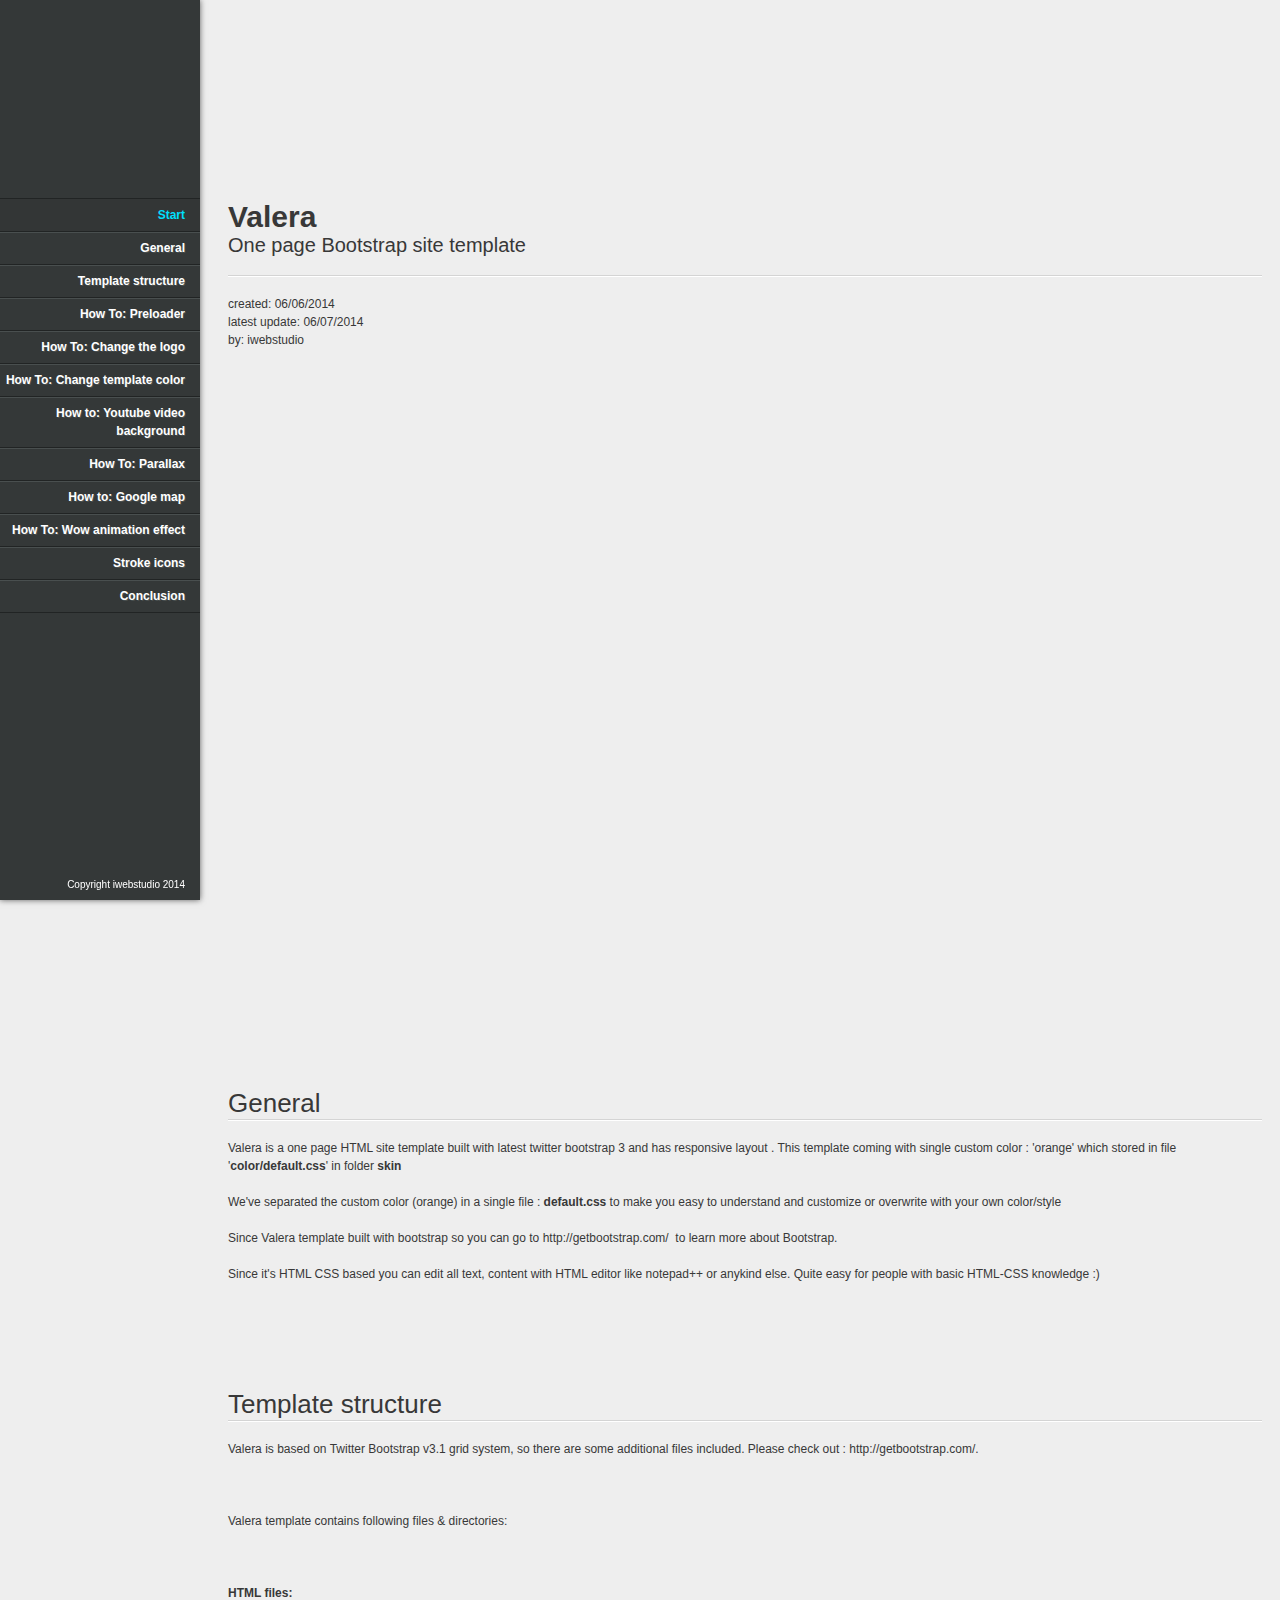
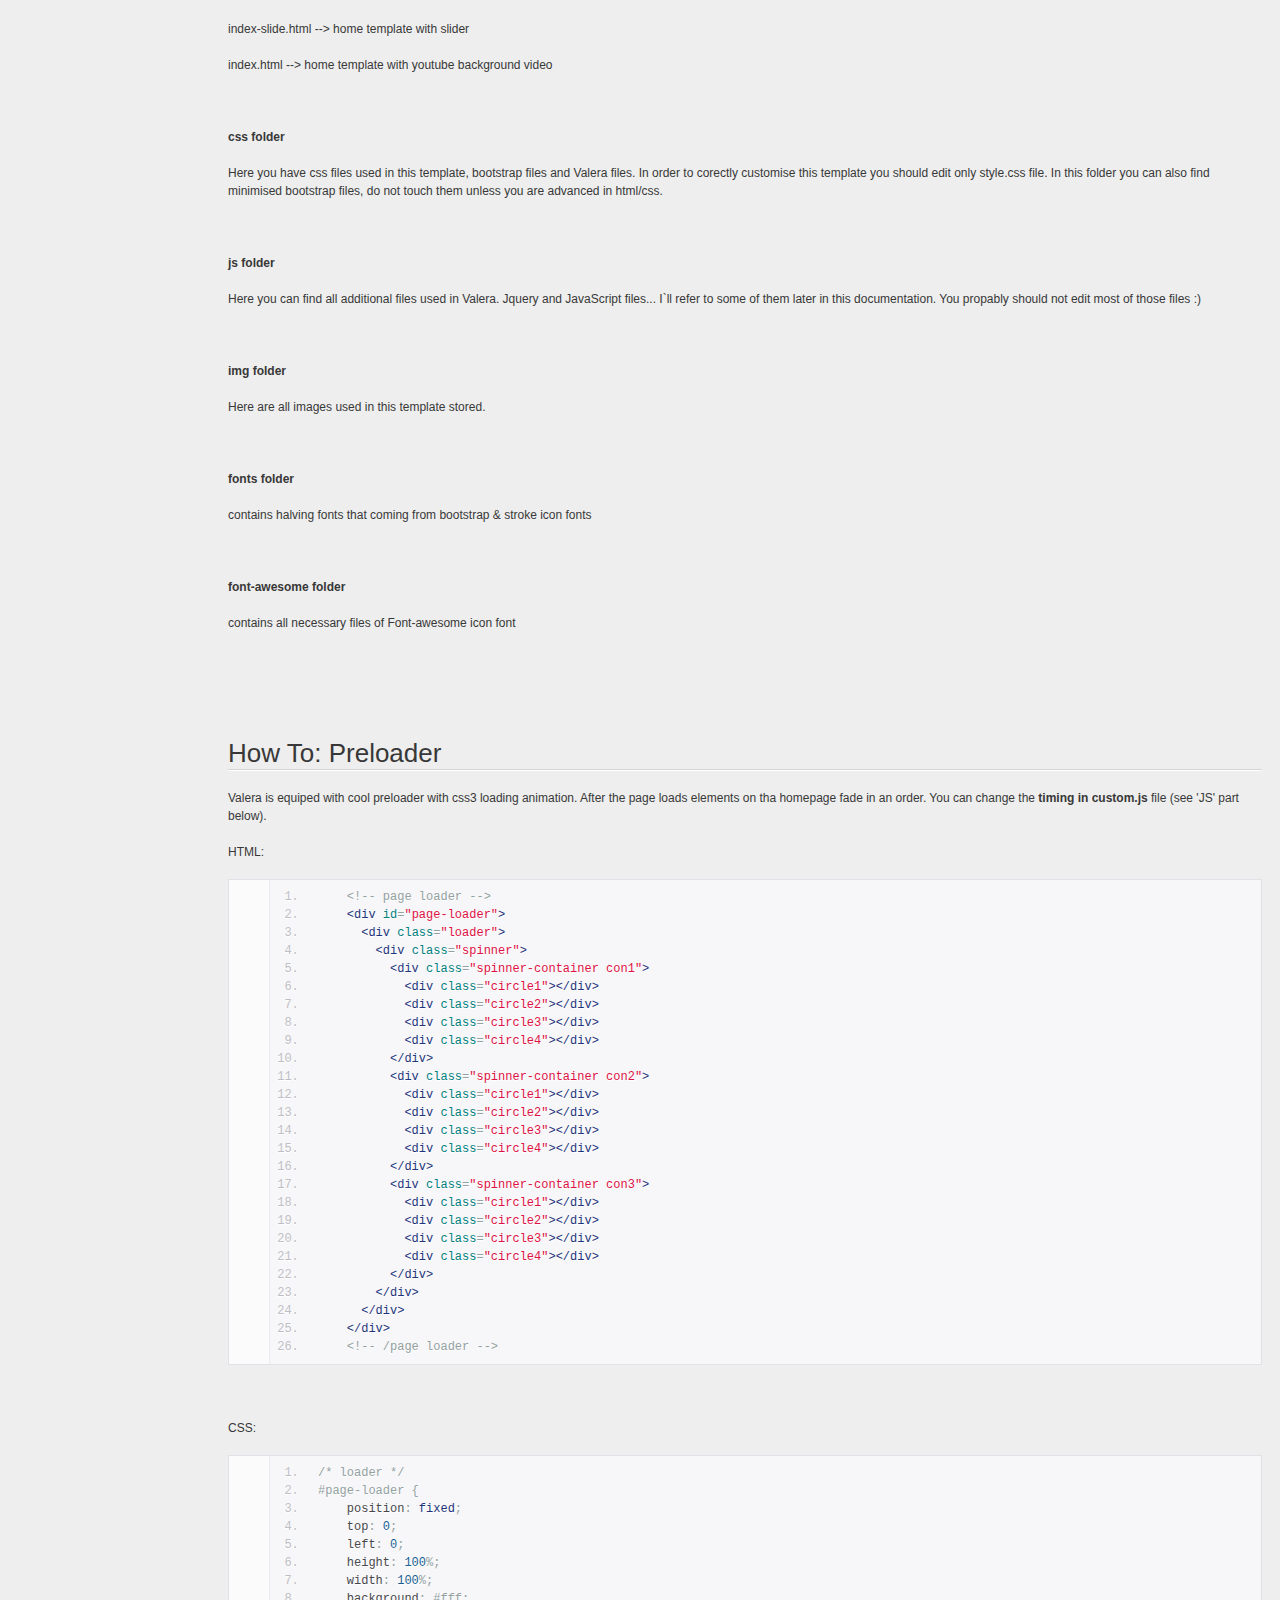
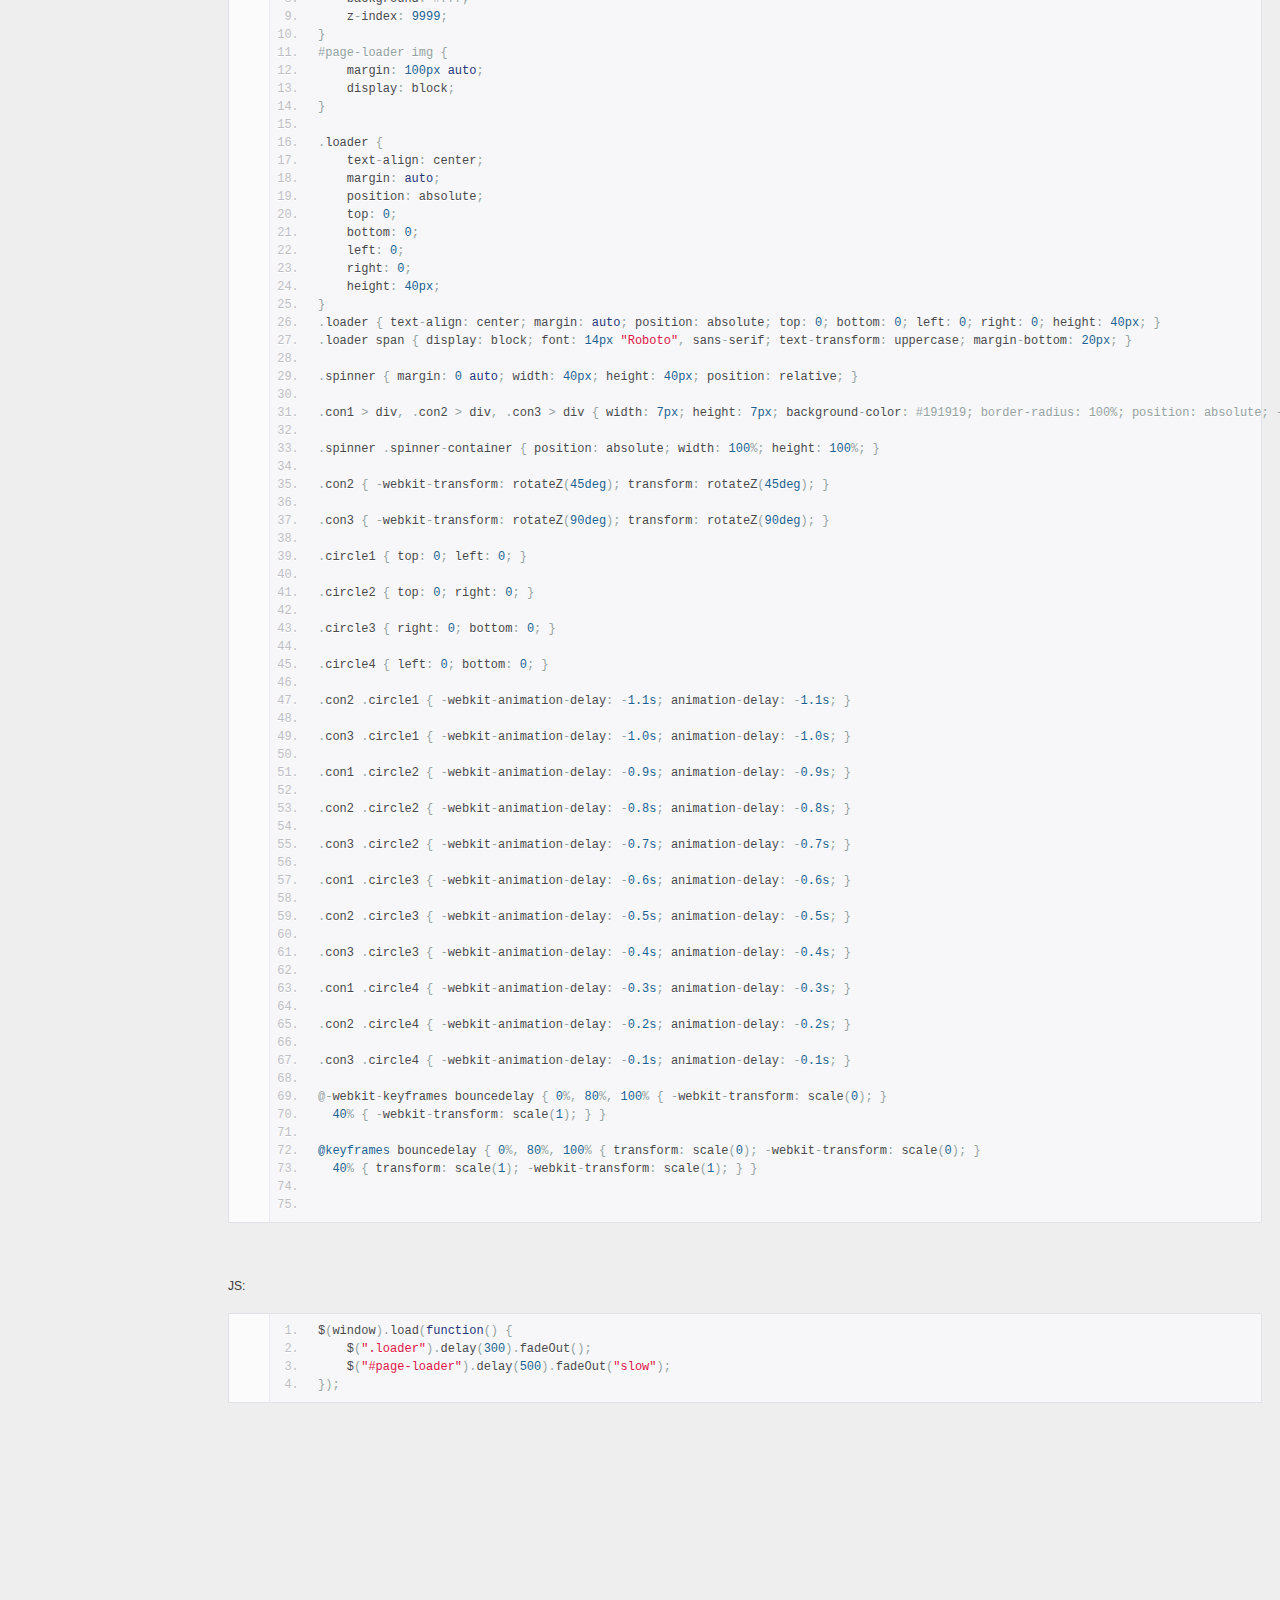
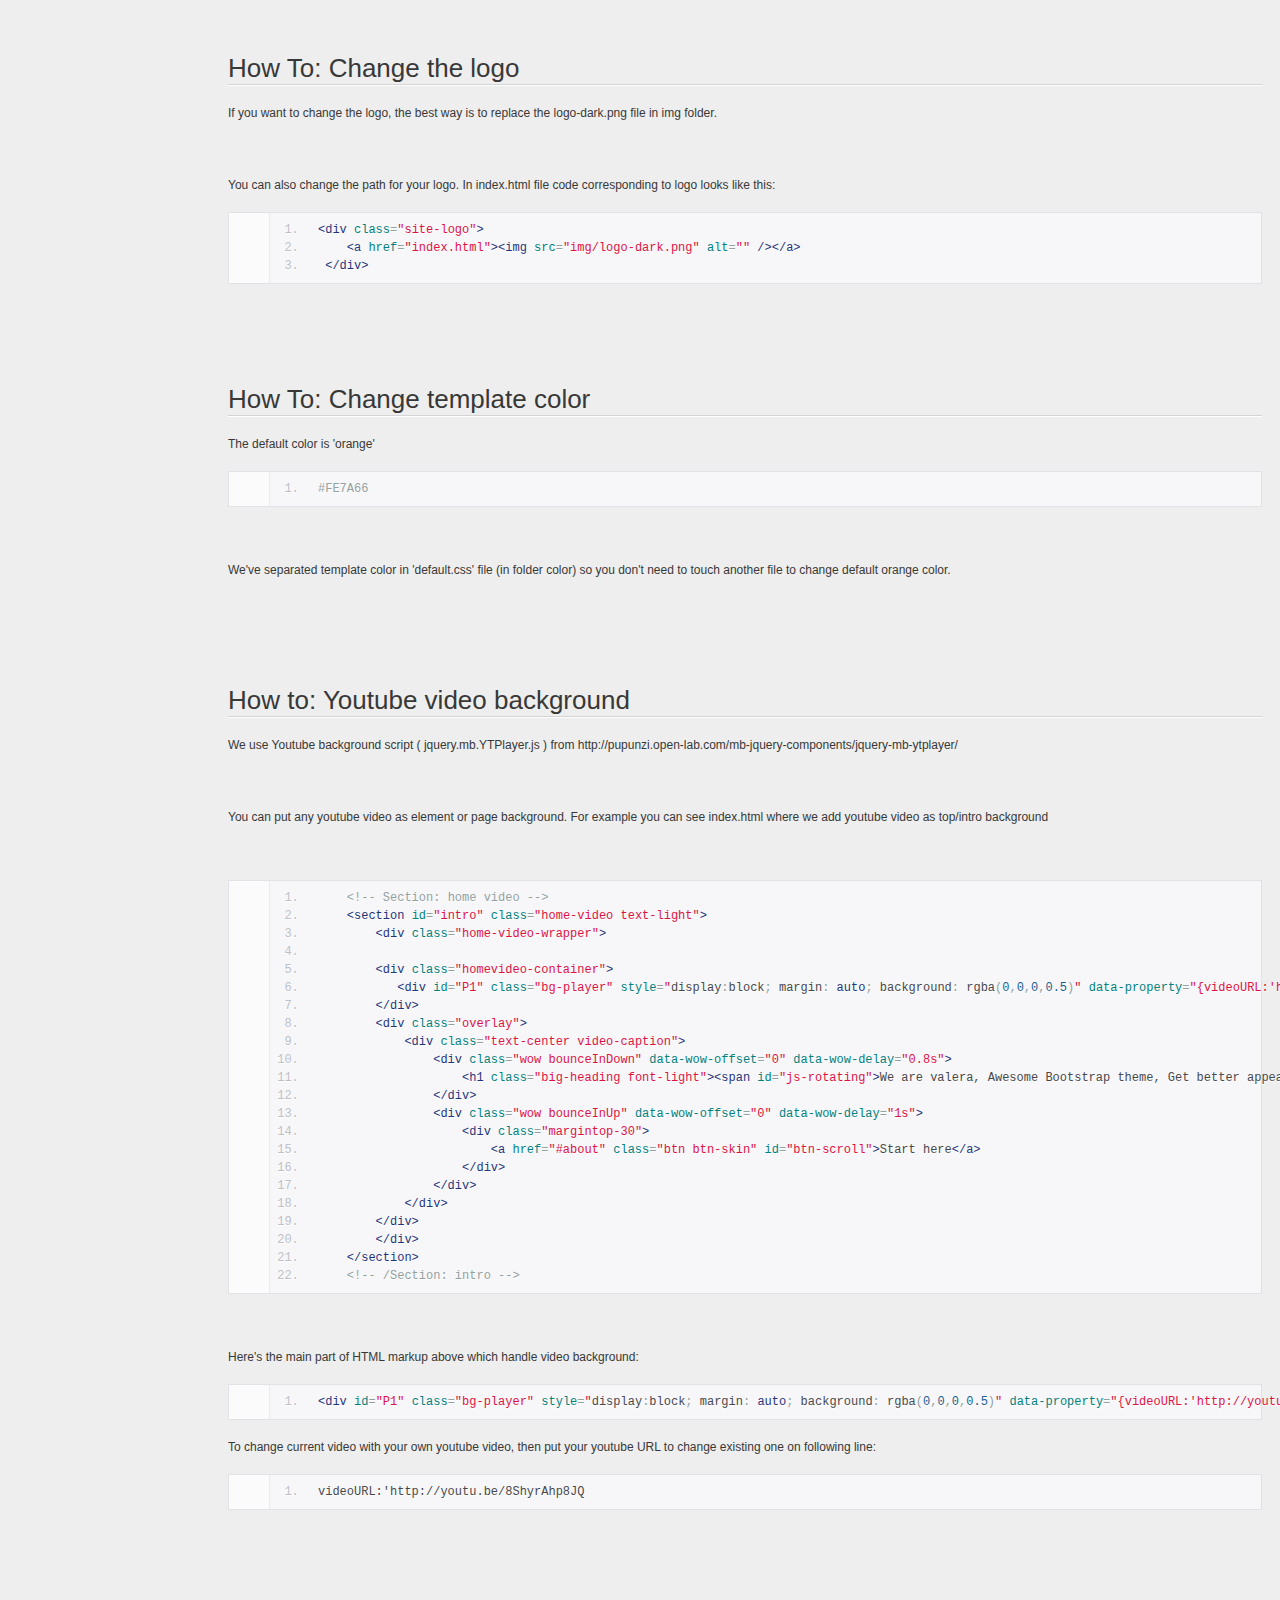
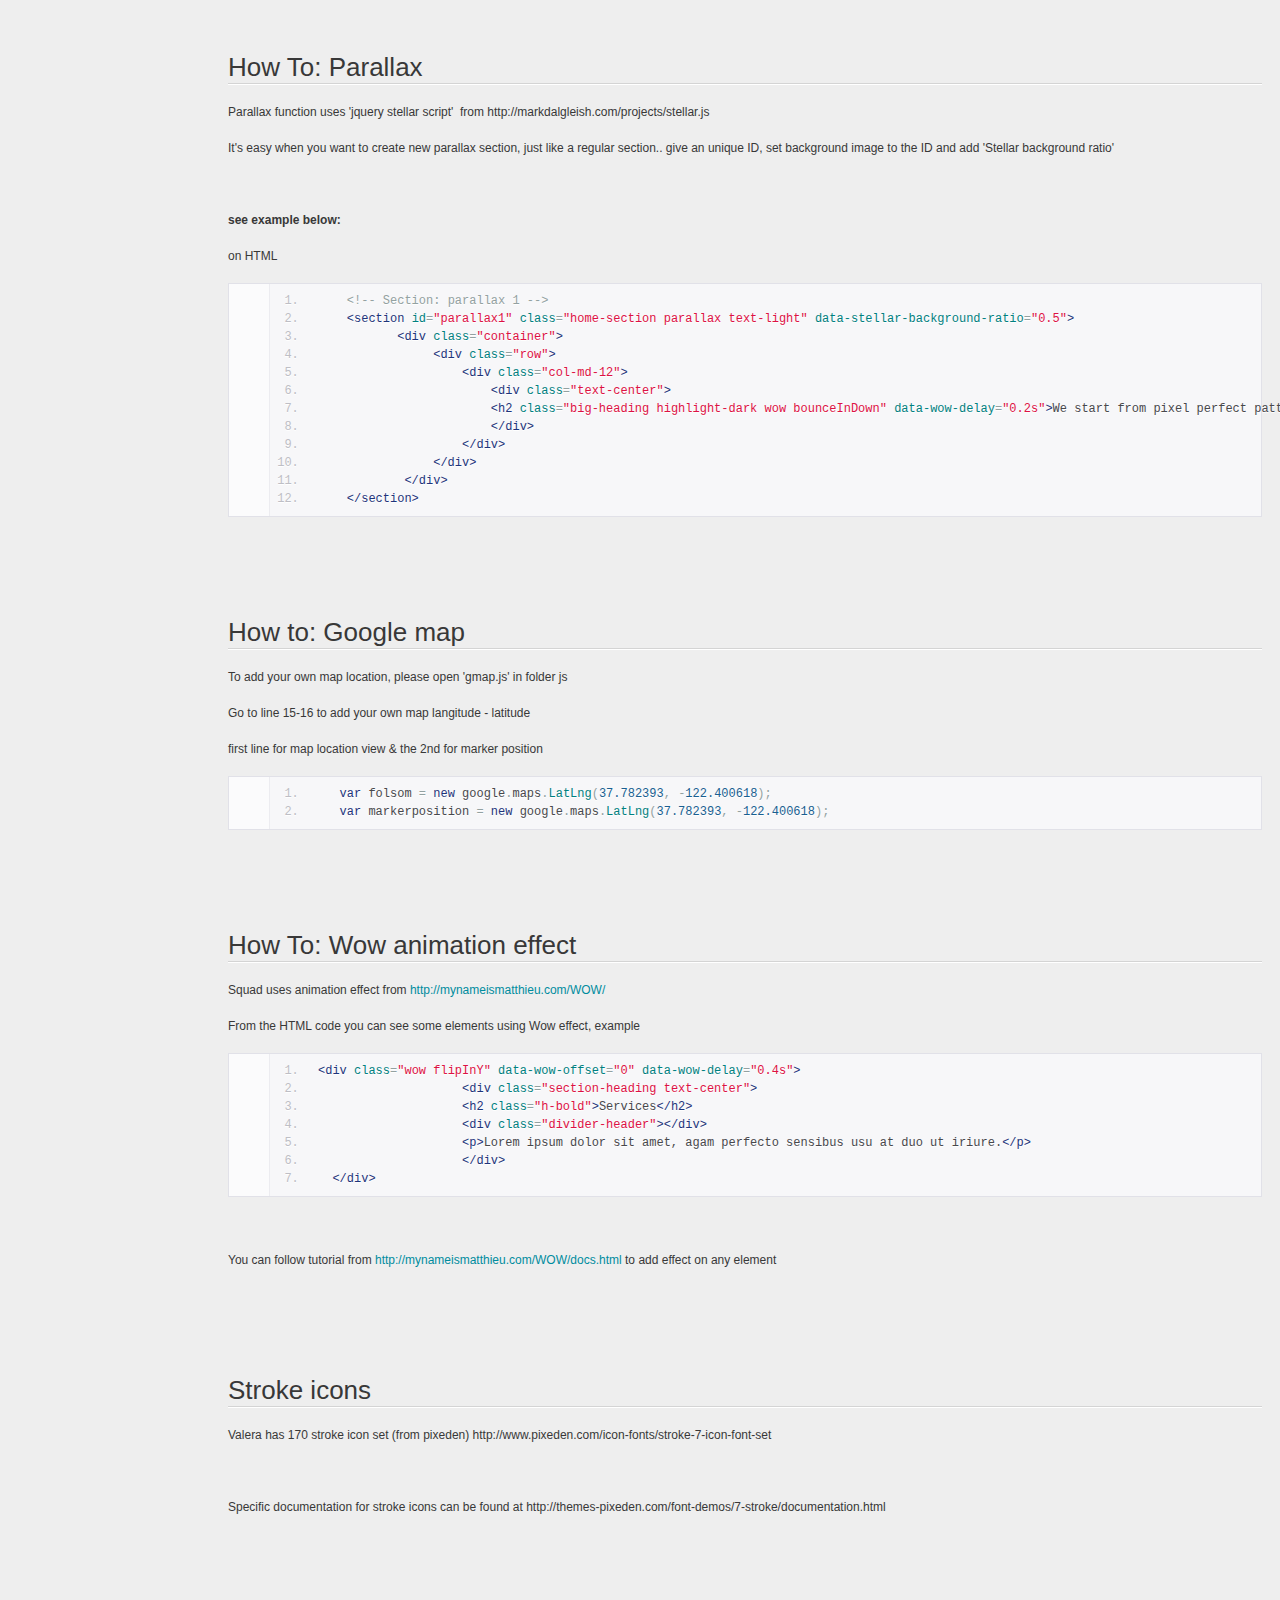
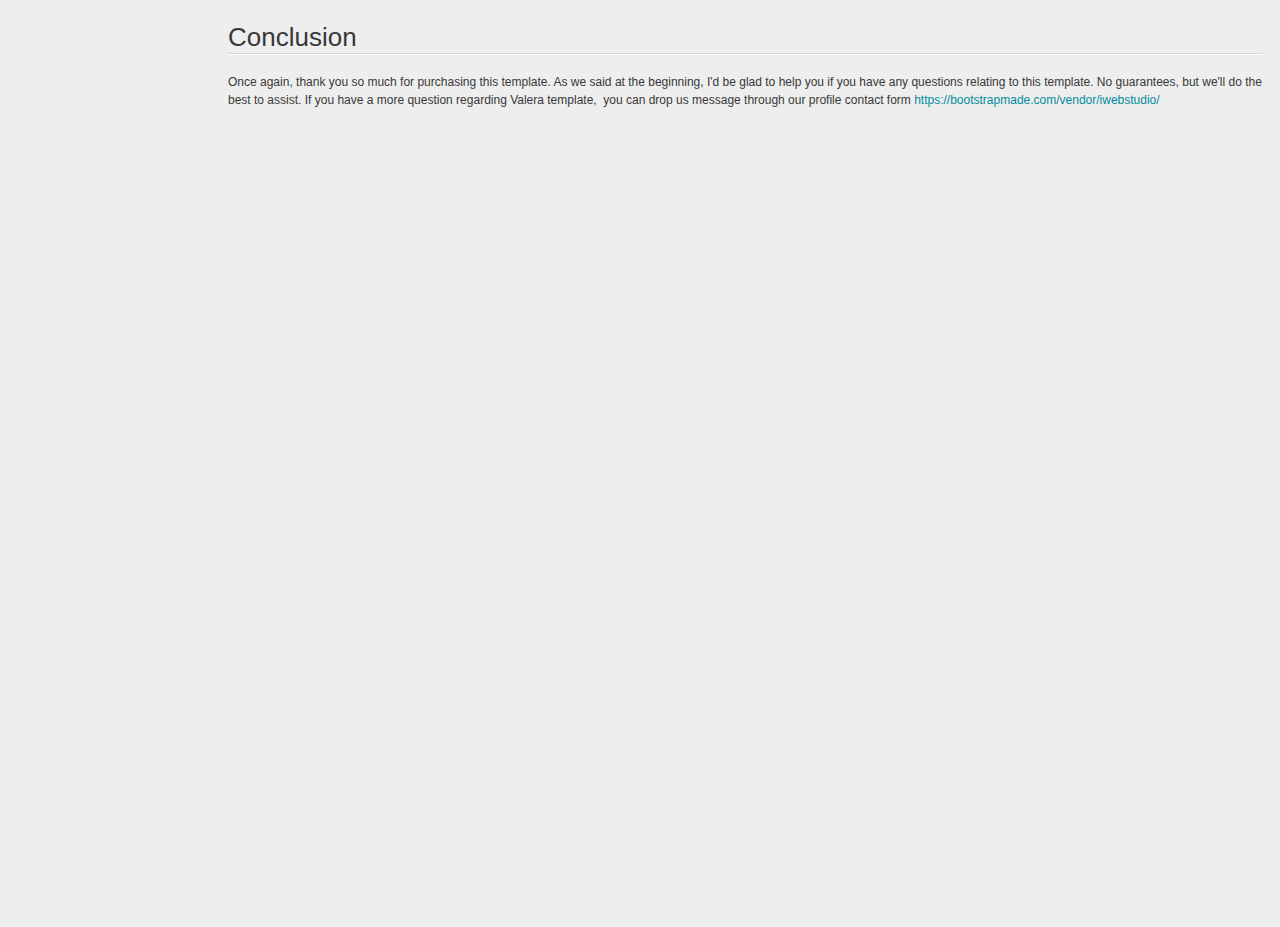
<file: Documentation/index.html>
<!doctype html>  
<!--[if IE 6 ]><html lang="en-us" class="ie6"> <![endif]-->
<!--[if IE 7 ]><html lang="en-us" class="ie7"> <![endif]-->
<!--[if IE 8 ]><html lang="en-us" class="ie8"> <![endif]-->
<!--[if (gt IE 7)|!(IE)]><!-->
<html lang="en-us"><!--<![endif]-->
<head>
	<meta charset="utf-8">
	
	<title>Valera - One page Bootstrap site template</title>
	
	<meta name="description" content="">
	<meta name="author" content="iwebstudio">
	<meta name="copyright" content="iwebstudio">
	<meta name="generator" content="">
	<meta name="date" content="2014-06-07T00:00:00+02:00">
	
	<link rel="stylesheet" href="assets/css/documenter_style.css" media="all">
	<link rel="stylesheet" href="assets/js/google-code-prettify/prettify.css" media="screen">
	<script src="assets/js/google-code-prettify/prettify.js"></script>

	
	
	<script src="assets/js/jquery.js"></script>
	
	<script src="assets/js/jquery.scrollTo.js"></script>
	<script src="assets/js/jquery.easing.js"></script>
	
	<script>document.createElement('section');var duration='500',easing='swing';</script>
	<script src="assets/js/script.js"></script>
	
	<style>
		html{background-color:#EEEEEE;color:#383838;}
		::-moz-selection{background:#333636;color:#00DFFC;}
		::selection{background:#333636;color:#00DFFC;}
		#documenter_sidebar #documenter_logo{background-image:url();}
		a{color:#008C9E;}
		.btn {
			border-radius:3px;
		}
		.btn-primary {
			  background-image: -moz-linear-gradient(top, #008C9E, #006673);
			  background-image: -ms-linear-gradient(top, #008C9E, #006673);
			  background-image: -webkit-gradient(linear, 0 0, 0 008C9E%, from(#343838), to(#006673));
			  background-image: -webkit-linear-gradient(top, #008C9E, #006673);
			  background-image: -o-linear-gradient(top, #008C9E, #006673);
			  background-image: linear-gradient(top, #008C9E, #006673);
			  filter: progid:DXImageTransform.Microsoft.gradient(startColorstr='#008C9E', endColorstr='#006673', GradientType=0);
			  border-color: #006673 #006673 #bfbfbf;
			  color:#FFFFFF;
		}
		.btn-primary:hover,
		.btn-primary:active,
		.btn-primary.active,
		.btn-primary.disabled,
		.btn-primary[disabled] {
		  border-color: #008C9E #008C9E #bfbfbf;
		  background-color: #006673;
		}
		hr{border-top:1px solid #D4D4D4;border-bottom:1px solid #FFFFFF;}
		#documenter_sidebar, #documenter_sidebar ul a{background-color:#343838;color:#FFFFFF;}
		#documenter_sidebar ul a{-webkit-text-shadow:1px 1px 0px #494F4F;-moz-text-shadow:1px 1px 0px #494F4F;text-shadow:1px 1px 0px #494F4F;}
		#documenter_sidebar ul{border-top:1px solid #212424;}
		#documenter_sidebar ul a{border-top:1px solid #494F4F;border-bottom:1px solid #212424;color:#FFFFFF;}
		#documenter_sidebar ul a:hover{background:#333636;color:#00DFFC;border-top:1px solid #333636;}
		#documenter_sidebar ul a.current{background:#333636;color:#00DFFC;border-top:1px solid #333636;}
		#documenter_copyright{display:block !important;visibility:visible !important;}
	</style>
	
</head>
<body class="documenter-project-valera">
	<div id="documenter_sidebar">
		<a href="#documenter_cover" id="documenter_logo"></a>
		<ul id="documenter_nav">
			<li><a class="current" href="#documenter_cover">Start</a></li>
				
			<li><a href="#general" title="General">General</a></li>
			<li><a href="#template_structure" title="Template structure">Template structure</a></li>
			<li><a href="#how_to_preloader" title="How To: Preloader ">How To: Preloader </a></li>
			<li><a href="#how_to_change_the_logo" title="How To: Change the logo">How To: Change the logo</a></li>
			<li><a href="#how_to_change_template_color" title="How To: Change template color">How To: Change template color</a></li>
			<li><a href="#how_to_youtube_video_background" title="How to: Youtube video background">How to: Youtube video background</a></li>
			<li><a href="#how_to_parallax" title="How To: Parallax">How To: Parallax</a></li>
			<li><a href="#how_to_google_map" title="How to: Google map">How to: Google map</a></li>
			<li><a href="#how_to_wow_animation_effect" title="How To: Wow animation effect">How To: Wow animation effect</a></li>
			<li><a href="#stroke_icons" title="Stroke icons">Stroke icons</a></li>
			<li><a href="#conclusion" title="Conclusion">Conclusion</a></li>

		</ul>
		<div id="documenter_copyright">Copyright iwebstudio 2014
		</div>
	</div>
	<div id="documenter_content">
	<section id="documenter_cover">
	<h1>Valera</h1>
	<h2>One page Bootstrap site template</h2>
	<div id="documenter_buttons">
		
	</div>
	<hr>
	<ul>
	<li>created: 06/06/2014</li>
	<li>latest update: 06/07/2014</li>
	<li>by: iwebstudio</li>
	<li><a href=""></a></li>
	
	</ul>
	<p></p>
	</section>
	
	<section id="general">
	<div class="page-header"><h3>General</h3><hr class="notop"></div>
<p>
	Valera is a one page HTML site template built with latest twitter bootstrap 3 and has responsive layout . This template coming with single custom color : &#39;orange&#39; which stored in file &#39;<strong>color/default.css</strong>&#39; in folder <strong>skin</strong></p>
<p>
	We&#39;ve separated the custom color (orange) in a single file : <strong>default.css</strong> to make you easy to understand and customize or overwrite with your own color/style</p>
<p>
	Since Valera template built with bootstrap so you can go to http://getbootstrap.com/&nbsp; to learn more about Bootstrap.</p>
<p>
	Since it&#39;s HTML CSS based you can edit all text, content with HTML editor like notepad++ or anykind else. Quite easy for people with basic HTML-CSS knowledge :)</p>
</section>
<section id="template_structure">
	<div class="page-header"><h3>Template structure</h3><hr class="notop"></div>
<p>
	Valera is based on Twitter Bootstrap v3.1 grid system, so there are some additional files included. Please check out :&nbsp;http://getbootstrap.com/.</p>
<p>
	&nbsp;</p>
<p>
	Valera template contains following files &amp; directories:</p>
<p>
	&nbsp;</p>
<p>
	<strong>HTML files:</strong></p>
<p>
	index-slide.html --&gt; home template with slider</p>
<p>
	index.html --&gt; home template with youtube background video</p>
<p>
	&nbsp;</p>
<p>
	<strong>css folder</strong></p>
<p>
	Here you have css files used in this template, bootstrap files and Valera files. In order to corectly customise this template you should edit only style.css file. In this folder you can also find minimised bootstrap files, do not touch them unless you are advanced in html/css.</p>
<p>
	&nbsp;</p>
<p class="p1">
	<strong>js folder</strong></p>
<p>
	Here you can find all additional files used in Valera. Jquery and JavaScript files... I`ll refer to some of them later in this documentation. You propably should not edit most of those files :)</p>
<p>
	&nbsp;</p>
<p>
	<strong>img folder</strong></p>
<p>
	Here are all images used in this template stored.</p>
<p>
	&nbsp;</p>
<p>
	<strong>fonts folder</strong></p>
<p>
	contains halving fonts that coming from bootstrap &amp; stroke icon fonts</p>
<p>
	&nbsp;</p>
<p>
	<strong>font-awesome folder</strong></p>
<p>
	contains all necessary files of Font-awesome icon font</p>
</section>
<section id="how_to_preloader">
	<div class="page-header"><h3>How To: Preloader </h3><hr class="notop"></div>
<p>
	Valera is equiped with cool preloader with css3 loading animation. After the page loads elements on tha homepage fade in an order. You can change the <strong>timing in custom.js</strong> file (see &#39;JS&#39; part below).</p>
<p>
	HTML:</p>
<pre class="prettyprint lang-html linenums">
&nbsp;&nbsp;&nbsp; &lt;!-- page loader --&gt;
&nbsp;&nbsp;&nbsp; &lt;div id=&quot;page-loader&quot;&gt;
&nbsp;&nbsp;&nbsp;&nbsp;&nbsp; &lt;div class=&quot;loader&quot;&gt;
&nbsp;&nbsp;&nbsp;&nbsp;&nbsp;&nbsp;&nbsp; &lt;div class=&quot;spinner&quot;&gt;
&nbsp;&nbsp;&nbsp;&nbsp;&nbsp;&nbsp;&nbsp;&nbsp;&nbsp; &lt;div class=&quot;spinner-container con1&quot;&gt;
&nbsp;&nbsp;&nbsp;&nbsp;&nbsp;&nbsp;&nbsp;&nbsp;&nbsp;&nbsp;&nbsp; &lt;div class=&quot;circle1&quot;&gt;&lt;/div&gt;
&nbsp;&nbsp;&nbsp;&nbsp;&nbsp;&nbsp;&nbsp;&nbsp;&nbsp;&nbsp;&nbsp; &lt;div class=&quot;circle2&quot;&gt;&lt;/div&gt;
&nbsp;&nbsp;&nbsp;&nbsp;&nbsp;&nbsp;&nbsp;&nbsp;&nbsp;&nbsp;&nbsp; &lt;div class=&quot;circle3&quot;&gt;&lt;/div&gt;
&nbsp;&nbsp;&nbsp;&nbsp;&nbsp;&nbsp;&nbsp;&nbsp;&nbsp;&nbsp;&nbsp; &lt;div class=&quot;circle4&quot;&gt;&lt;/div&gt;
&nbsp;&nbsp;&nbsp;&nbsp;&nbsp;&nbsp;&nbsp;&nbsp;&nbsp; &lt;/div&gt;
&nbsp;&nbsp;&nbsp;&nbsp;&nbsp;&nbsp;&nbsp;&nbsp;&nbsp; &lt;div class=&quot;spinner-container con2&quot;&gt;
&nbsp;&nbsp;&nbsp;&nbsp;&nbsp;&nbsp;&nbsp;&nbsp;&nbsp;&nbsp;&nbsp; &lt;div class=&quot;circle1&quot;&gt;&lt;/div&gt;
&nbsp;&nbsp;&nbsp;&nbsp;&nbsp;&nbsp;&nbsp;&nbsp;&nbsp;&nbsp;&nbsp; &lt;div class=&quot;circle2&quot;&gt;&lt;/div&gt;
&nbsp;&nbsp;&nbsp;&nbsp;&nbsp;&nbsp;&nbsp;&nbsp;&nbsp;&nbsp;&nbsp; &lt;div class=&quot;circle3&quot;&gt;&lt;/div&gt;
&nbsp;&nbsp;&nbsp;&nbsp;&nbsp;&nbsp;&nbsp;&nbsp;&nbsp;&nbsp;&nbsp; &lt;div class=&quot;circle4&quot;&gt;&lt;/div&gt;
&nbsp;&nbsp;&nbsp;&nbsp;&nbsp;&nbsp;&nbsp;&nbsp;&nbsp; &lt;/div&gt;
&nbsp;&nbsp;&nbsp;&nbsp;&nbsp;&nbsp;&nbsp;&nbsp;&nbsp; &lt;div class=&quot;spinner-container con3&quot;&gt;
&nbsp;&nbsp;&nbsp;&nbsp;&nbsp;&nbsp;&nbsp;&nbsp;&nbsp;&nbsp;&nbsp; &lt;div class=&quot;circle1&quot;&gt;&lt;/div&gt;
&nbsp;&nbsp;&nbsp;&nbsp;&nbsp;&nbsp;&nbsp;&nbsp;&nbsp;&nbsp;&nbsp; &lt;div class=&quot;circle2&quot;&gt;&lt;/div&gt;
&nbsp;&nbsp;&nbsp;&nbsp;&nbsp;&nbsp;&nbsp;&nbsp;&nbsp;&nbsp;&nbsp; &lt;div class=&quot;circle3&quot;&gt;&lt;/div&gt;
&nbsp;&nbsp;&nbsp;&nbsp;&nbsp;&nbsp;&nbsp;&nbsp;&nbsp;&nbsp;&nbsp; &lt;div class=&quot;circle4&quot;&gt;&lt;/div&gt;
&nbsp;&nbsp;&nbsp;&nbsp;&nbsp;&nbsp;&nbsp;&nbsp;&nbsp; &lt;/div&gt;
&nbsp;&nbsp;&nbsp;&nbsp;&nbsp;&nbsp;&nbsp; &lt;/div&gt;
&nbsp;&nbsp;&nbsp;&nbsp;&nbsp; &lt;/div&gt;
&nbsp;&nbsp;&nbsp; &lt;/div&gt;
&nbsp;&nbsp;&nbsp; &lt;!-- /page loader --&gt;</pre>
<p>
	&nbsp;</p>
<p>
	CSS:</p>
<pre class="prettyprint lang-css linenums">
/* loader */
#page-loader {
&nbsp;&nbsp; &nbsp;position: fixed;
&nbsp;&nbsp; &nbsp;top: 0;
&nbsp;&nbsp; &nbsp;left: 0;
&nbsp;&nbsp; &nbsp;height: 100%;
&nbsp;&nbsp; &nbsp;width: 100%;
&nbsp;&nbsp; &nbsp;background: #fff;
&nbsp;&nbsp; &nbsp;z-index: 9999;
}
#page-loader img {
&nbsp;&nbsp; &nbsp;margin: 100px auto;
&nbsp;&nbsp; &nbsp;display: block;
}

.loader {
&nbsp;&nbsp; &nbsp;text-align: center;
&nbsp;&nbsp; &nbsp;margin: auto;
&nbsp;&nbsp; &nbsp;position: absolute;
&nbsp;&nbsp; &nbsp;top: 0;
&nbsp;&nbsp; &nbsp;bottom: 0;
&nbsp;&nbsp; &nbsp;left: 0;
&nbsp;&nbsp; &nbsp;right: 0;
&nbsp;&nbsp; &nbsp;height: 40px;
}
.loader { text-align: center; margin: auto; position: absolute; top: 0; bottom: 0; left: 0; right: 0; height: 40px; }
.loader span { display: block; font: 14px &quot;Roboto&quot;, sans-serif; text-transform: uppercase; margin-bottom: 20px; }

.spinner { margin: 0 auto; width: 40px; height: 40px; position: relative; }

.con1 &gt; div, .con2 &gt; div, .con3 &gt; div { width: 7px; height: 7px; background-color: #191919; border-radius: 100%; position: absolute; -webkit-animation: bouncedelay 1.2s infinite ease-in-out; animation: bouncedelay 1.2s infinite ease-in-out; /* Prevent first frame from flickering when animation starts */ -webkit-animation-fill-mode: both; animation-fill-mode: both; }

.spinner .spinner-container { position: absolute; width: 100%; height: 100%; }

.con2 { -webkit-transform: rotateZ(45deg); transform: rotateZ(45deg); }

.con3 { -webkit-transform: rotateZ(90deg); transform: rotateZ(90deg); }

.circle1 { top: 0; left: 0; }

.circle2 { top: 0; right: 0; }

.circle3 { right: 0; bottom: 0; }

.circle4 { left: 0; bottom: 0; }

.con2 .circle1 { -webkit-animation-delay: -1.1s; animation-delay: -1.1s; }

.con3 .circle1 { -webkit-animation-delay: -1.0s; animation-delay: -1.0s; }

.con1 .circle2 { -webkit-animation-delay: -0.9s; animation-delay: -0.9s; }

.con2 .circle2 { -webkit-animation-delay: -0.8s; animation-delay: -0.8s; }

.con3 .circle2 { -webkit-animation-delay: -0.7s; animation-delay: -0.7s; }

.con1 .circle3 { -webkit-animation-delay: -0.6s; animation-delay: -0.6s; }

.con2 .circle3 { -webkit-animation-delay: -0.5s; animation-delay: -0.5s; }

.con3 .circle3 { -webkit-animation-delay: -0.4s; animation-delay: -0.4s; }

.con1 .circle4 { -webkit-animation-delay: -0.3s; animation-delay: -0.3s; }

.con2 .circle4 { -webkit-animation-delay: -0.2s; animation-delay: -0.2s; }

.con3 .circle4 { -webkit-animation-delay: -0.1s; animation-delay: -0.1s; }

@-webkit-keyframes bouncedelay { 0%, 80%, 100% { -webkit-transform: scale(0); }
&nbsp; 40% { -webkit-transform: scale(1); } }

@keyframes bouncedelay { 0%, 80%, 100% { transform: scale(0); -webkit-transform: scale(0); }
&nbsp; 40% { transform: scale(1); -webkit-transform: scale(1); } }


</pre>
<p>
	&nbsp;</p>
<p>
	JS:</p>
<pre class="prettyprint lang-js linenums">
$(window).load(function() {
&nbsp;&nbsp; &nbsp;$(&quot;.loader&quot;).delay(300).fadeOut();
&nbsp;&nbsp; &nbsp;$(&quot;#page-loader&quot;).delay(500).fadeOut(&quot;slow&quot;);
});</pre>
<p>
	&nbsp;</p>
<p>
	&nbsp;</p>
<p>
	&nbsp;</p>
<p>
	&nbsp;</p>
</section>
<section id="how_to_change_the_logo">
	<div class="page-header"><h3>How To: Change the logo</h3><hr class="notop"></div>
<p>
	If you want to change the logo, the best way is to replace the logo-dark.png file in img folder.</p>
<p>
	&nbsp;</p>
<p>
	You can also change the path for your logo. In index.html file code corresponding to logo looks like this:</p>
<pre class="prettyprint lang-html linenums">
&lt;div class=&quot;site-logo&quot;&gt;
&nbsp;&nbsp;&nbsp; &lt;a href=&quot;index.html&quot;&gt;&lt;img src=&quot;img/logo-dark.png&quot; alt=&quot;&quot; /&gt;&lt;/a&gt;
&nbsp;&lt;/div&gt;</pre>
</section>
<section id="how_to_change_template_color">
	<div class="page-header"><h3>How To: Change template color</h3><hr class="notop"></div>
<p>
	The default color is &#39;orange&#39;</p>
<pre class="prettyprint lang-css linenums">
#FE7A66</pre>
<p>
	&nbsp;</p>
<p>
	We&#39;ve separated template color in &#39;default.css&#39; file (in folder color) so you don&#39;t need to touch another file to change default orange color.</p>
</section>
<section id="how_to_youtube_video_background">
	<div class="page-header"><h3>How to: Youtube video background</h3><hr class="notop"></div>
<p>
	We use Youtube background script ( jquery.mb.YTPlayer.js ) from http://pupunzi.open-lab.com/mb-jquery-components/jquery-mb-ytplayer/</p>
<p>
	&nbsp;</p>
<p>
	You can put any youtube video as element or page background. For example you can see index.html where we add youtube video as top/intro background</p>
<p>
	&nbsp;</p>
<pre class="prettyprint lang-html linenums">
&nbsp;&nbsp;&nbsp; &lt;!-- Section: home video --&gt;
&nbsp;&nbsp;&nbsp; &lt;section id=&quot;intro&quot; class=&quot;home-video text-light&quot;&gt;
&nbsp;&nbsp; &nbsp;&nbsp;&nbsp; &nbsp;&lt;div class=&quot;home-video-wrapper&quot;&gt;

&nbsp;&nbsp; &nbsp;&nbsp;&nbsp; &nbsp;&lt;div class=&quot;homevideo-container&quot;&gt;
&nbsp;&nbsp;&nbsp;&nbsp;&nbsp;&nbsp;&nbsp;&nbsp;&nbsp;&nbsp; &lt;div id=&quot;P1&quot; class=&quot;bg-player&quot; style=&quot;display:block; margin: auto; background: rgba(0,0,0,0.5)&quot; data-property=&quot;{videoURL:&#39;http://youtu.be/8ShyrAhp8JQ&#39;,containment:&#39;.homevideo-container&#39;, quality: &#39;hd720&#39;, showControls: false, autoPlay:true, mute:true, startAt:0, opacity:1}&quot;&gt;&lt;/div&gt;
&nbsp;&nbsp; &nbsp;&nbsp;&nbsp; &nbsp;&lt;/div&gt;
&nbsp;&nbsp; &nbsp;&nbsp;&nbsp; &nbsp;&lt;div class=&quot;overlay&quot;&gt;
&nbsp;&nbsp; &nbsp;&nbsp;&nbsp; &nbsp;&nbsp;&nbsp; &nbsp;&lt;div class=&quot;text-center video-caption&quot;&gt;
&nbsp;&nbsp; &nbsp;&nbsp;&nbsp; &nbsp;&nbsp;&nbsp; &nbsp;&nbsp;&nbsp; &nbsp;&lt;div class=&quot;wow bounceInDown&quot; data-wow-offset=&quot;0&quot; data-wow-delay=&quot;0.8s&quot;&gt;
&nbsp;&nbsp; &nbsp;&nbsp;&nbsp; &nbsp;&nbsp;&nbsp; &nbsp;&nbsp;&nbsp; &nbsp;&nbsp;&nbsp; &nbsp;&lt;h1 class=&quot;big-heading font-light&quot;&gt;&lt;span id=&quot;js-rotating&quot;&gt;We are valera, Awesome Bootstrap theme, Get better appearance, Craft from pixel &lt;/span&gt;&lt;/h1&gt;
&nbsp;&nbsp; &nbsp;&nbsp;&nbsp; &nbsp;&nbsp;&nbsp; &nbsp;&nbsp;&nbsp; &nbsp;&lt;/div&gt;
&nbsp;&nbsp; &nbsp;&nbsp;&nbsp; &nbsp;&nbsp;&nbsp; &nbsp;&nbsp;&nbsp; &nbsp;&lt;div class=&quot;wow bounceInUp&quot; data-wow-offset=&quot;0&quot; data-wow-delay=&quot;1s&quot;&gt;
&nbsp;&nbsp; &nbsp;&nbsp;&nbsp; &nbsp;&nbsp;&nbsp; &nbsp;&nbsp;&nbsp; &nbsp;&nbsp;&nbsp; &nbsp;&lt;div class=&quot;margintop-30&quot;&gt;
&nbsp;&nbsp; &nbsp;&nbsp;&nbsp; &nbsp;&nbsp;&nbsp; &nbsp;&nbsp;&nbsp; &nbsp;&nbsp;&nbsp; &nbsp;&nbsp;&nbsp; &nbsp;&lt;a href=&quot;#about&quot; class=&quot;btn btn-skin&quot; id=&quot;btn-scroll&quot;&gt;Start here&lt;/a&gt;
&nbsp;&nbsp; &nbsp;&nbsp;&nbsp; &nbsp;&nbsp;&nbsp; &nbsp;&nbsp;&nbsp; &nbsp;&nbsp;&nbsp; &nbsp;&lt;/div&gt;
&nbsp;&nbsp; &nbsp;&nbsp;&nbsp; &nbsp;&nbsp;&nbsp; &nbsp;&nbsp;&nbsp; &nbsp;&lt;/div&gt;
&nbsp;&nbsp; &nbsp;&nbsp;&nbsp; &nbsp;&nbsp;&nbsp; &nbsp;&lt;/div&gt;
&nbsp;&nbsp; &nbsp;&nbsp;&nbsp; &nbsp;&lt;/div&gt;
&nbsp;&nbsp; &nbsp;&nbsp;&nbsp; &nbsp;&lt;/div&gt;
&nbsp;&nbsp;&nbsp; &lt;/section&gt;
&nbsp;&nbsp; &nbsp;&lt;!-- /Section: intro --&gt;</pre>
<p>
	&nbsp;</p>
<p>
	Here&#39;s the main part of HTML markup above which handle video background:</p>
<pre class="prettyprint lang-html linenums">
&lt;div id=&quot;P1&quot; class=&quot;bg-player&quot; style=&quot;display:block; margin: auto; background: rgba(0,0,0,0.5)&quot; data-property=&quot;{videoURL:&#39;http://youtu.be/8ShyrAhp8JQ&#39;,containment:&#39;.homevideo-container&#39;, quality: &#39;hd720&#39;, showControls: false, autoPlay:true, mute:true, startAt:0, opacity:1}&quot;&gt;&lt;/div&gt;</pre>
<p>
	To change current video with your own youtube video, then put your youtube URL to change existing one on following line:</p>
<pre class="prettyprint lang-html linenums">
videoURL:&#39;http://youtu.be/8ShyrAhp8JQ</pre>
<p>
	&nbsp;</p>
</section>
<section id="how_to_parallax">
	<div class="page-header"><h3>How To: Parallax</h3><hr class="notop"></div>
<p>
	Parallax function uses &#39;jquery stellar script&#39;&nbsp; from http://markdalgleish.com/projects/stellar.js</p>
<p>
	It&#39;s easy when you want to create new parallax section, just like a regular section.. give an unique ID, set background image to the ID and add &#39;Stellar background ratio&#39;</p>
<p>
	&nbsp;</p>
<p>
	<strong>see example below:</strong></p>
<p>
	on HTML</p>
<pre class="prettyprint lang-html linenums">
&nbsp;&nbsp;&nbsp; &lt;!-- Section: parallax 1 --&gt;&nbsp;&nbsp; &nbsp;
&nbsp;&nbsp; &nbsp;&lt;section id=&quot;parallax1&quot; class=&quot;home-section parallax text-light&quot; data-stellar-background-ratio=&quot;0.5&quot;&gt;&nbsp;&nbsp; &nbsp;
&nbsp;&nbsp;&nbsp;&nbsp;&nbsp;&nbsp;&nbsp;&nbsp;&nbsp;&nbsp; &lt;div class=&quot;container&quot;&gt;
&nbsp;&nbsp; &nbsp;&nbsp;&nbsp; &nbsp;&nbsp;&nbsp; &nbsp;&nbsp;&nbsp; &nbsp;&lt;div class=&quot;row&quot;&gt;
&nbsp;&nbsp; &nbsp;&nbsp;&nbsp; &nbsp;&nbsp;&nbsp; &nbsp;&nbsp;&nbsp; &nbsp;&nbsp;&nbsp; &nbsp;&lt;div class=&quot;col-md-12&quot;&gt;
&nbsp;&nbsp; &nbsp;&nbsp;&nbsp; &nbsp;&nbsp;&nbsp; &nbsp;&nbsp;&nbsp; &nbsp;&nbsp;&nbsp; &nbsp;&nbsp;&nbsp; &nbsp;&lt;div class=&quot;text-center&quot;&gt;
&nbsp;&nbsp; &nbsp;&nbsp;&nbsp; &nbsp;&nbsp;&nbsp; &nbsp;&nbsp;&nbsp; &nbsp;&nbsp;&nbsp; &nbsp;&nbsp;&nbsp; &nbsp;&lt;h2 class=&quot;big-heading highlight-dark wow bounceInDown&quot; data-wow-delay=&quot;0.2s&quot;&gt;We start from pixel perfect pattern&lt;/h2&gt;
&nbsp;&nbsp; &nbsp;&nbsp;&nbsp; &nbsp;&nbsp;&nbsp; &nbsp;&nbsp;&nbsp; &nbsp;&nbsp;&nbsp; &nbsp;&nbsp;&nbsp; &nbsp;&lt;/div&gt;
&nbsp;&nbsp; &nbsp;&nbsp;&nbsp; &nbsp;&nbsp;&nbsp; &nbsp;&nbsp;&nbsp; &nbsp;&nbsp;&nbsp; &nbsp;&lt;/div&gt;&nbsp;&nbsp; &nbsp;&nbsp;&nbsp; &nbsp;&nbsp;&nbsp; &nbsp;&nbsp;&nbsp; &nbsp;
&nbsp;&nbsp; &nbsp;&nbsp;&nbsp; &nbsp;&nbsp;&nbsp; &nbsp;&nbsp;&nbsp; &nbsp;&lt;/div&gt;
&nbsp;&nbsp;&nbsp;&nbsp;&nbsp;&nbsp;&nbsp;&nbsp;&nbsp;&nbsp;&nbsp; &lt;/div&gt;
&nbsp;&nbsp; &nbsp;&lt;/section&gt;&nbsp;&nbsp; 
</pre>
</section>
<section id="how_to_google_map">
	<div class="page-header"><h3>How to: Google map</h3><hr class="notop"></div>
<p>
	To add your own map location, please open &#39;gmap.js&#39; in folder js</p>
<p>
	Go to line 15-16 to add your own map langitude - latitude</p>
<p>
	first line for map location view &amp; the 2nd for marker position</p>
<pre class="prettyprint lang-js linenums">
&nbsp;&nbsp; var folsom = new google.maps.LatLng(37.782393, -122.400618);
&nbsp;&nbsp; var markerposition = new google.maps.LatLng(37.782393, -122.400618);</pre>
</section>
<section id="how_to_wow_animation_effect">
	<div class="page-header"><h3>How To: Wow animation effect</h3><hr class="notop"></div>
<p>
	Squad uses animation effect from <a href="http://mynameismatthieu.com/WOW/" target="_blank">http://mynameismatthieu.com/WOW/</a></p>
<p>
	From the HTML code you can see some elements using Wow effect, example</p>
<pre class="prettyprint lang-html linenums">
&lt;div class=&quot;wow flipInY&quot; data-wow-offset=&quot;0&quot; data-wow-delay=&quot;0.4s&quot;&gt;
&nbsp;&nbsp; &nbsp;&nbsp;&nbsp; &nbsp;&nbsp;&nbsp; &nbsp;&nbsp;&nbsp; &nbsp;&nbsp;&nbsp; &nbsp;&lt;div class=&quot;section-heading text-center&quot;&gt;
&nbsp;&nbsp; &nbsp;&nbsp;&nbsp; &nbsp;&nbsp;&nbsp; &nbsp;&nbsp;&nbsp; &nbsp;&nbsp;&nbsp; &nbsp;&lt;h2 class=&quot;h-bold&quot;&gt;Services&lt;/h2&gt;
&nbsp;&nbsp; &nbsp;&nbsp;&nbsp; &nbsp;&nbsp;&nbsp; &nbsp;&nbsp;&nbsp; &nbsp;&nbsp;&nbsp; &nbsp;&lt;div class=&quot;divider-header&quot;&gt;&lt;/div&gt;
&nbsp;&nbsp; &nbsp;&nbsp;&nbsp; &nbsp;&nbsp;&nbsp; &nbsp;&nbsp;&nbsp; &nbsp;&nbsp;&nbsp; &nbsp;&lt;p&gt;Lorem ipsum dolor sit amet, agam perfecto sensibus usu at duo ut iriure.&lt;/p&gt;
&nbsp;&nbsp; &nbsp;&nbsp;&nbsp; &nbsp;&nbsp;&nbsp; &nbsp;&nbsp;&nbsp; &nbsp;&nbsp;&nbsp; &nbsp;&lt;/div&gt;
&nbsp; &lt;/div&gt;</pre>
<p>
	&nbsp;</p>
<p>
	You can follow tutorial from <a href="http://mynameismatthieu.com/WOW/docs.html" target="_blank">http://mynameismatthieu.com/WOW/docs.html</a> to add effect on any element</p>
</section>
<section id="stroke_icons">
	<div class="page-header"><h3>Stroke icons</h3><hr class="notop"></div>
<p>
	Valera has 170 stroke icon set (from pixeden) http://www.pixeden.com/icon-fonts/stroke-7-icon-font-set</p>
<p>
	&nbsp;</p>
<p>
	Specific documentation for stroke icons can be found at http://themes-pixeden.com/font-demos/7-stroke/documentation.html</p>
</section>
<section id="conclusion">
	<div class="page-header"><h3>Conclusion</h3><hr class="notop"></div>
<p>
	Once again, thank you so much for purchasing this template. As we said at the beginning, I&#39;d be glad to help you if you have any questions relating to this template. No guarantees, but we&#39;ll do the best to assist. If you have a more question regarding Valera template,&nbsp; you can drop us message through our profile contact form <a href="https://bootstrapmade.com/vendor/iwebstudio/">https://bootstrapmade.com/vendor/iwebstudio/</a></p>
</section>

	</div>
</body>
</html>
</file>
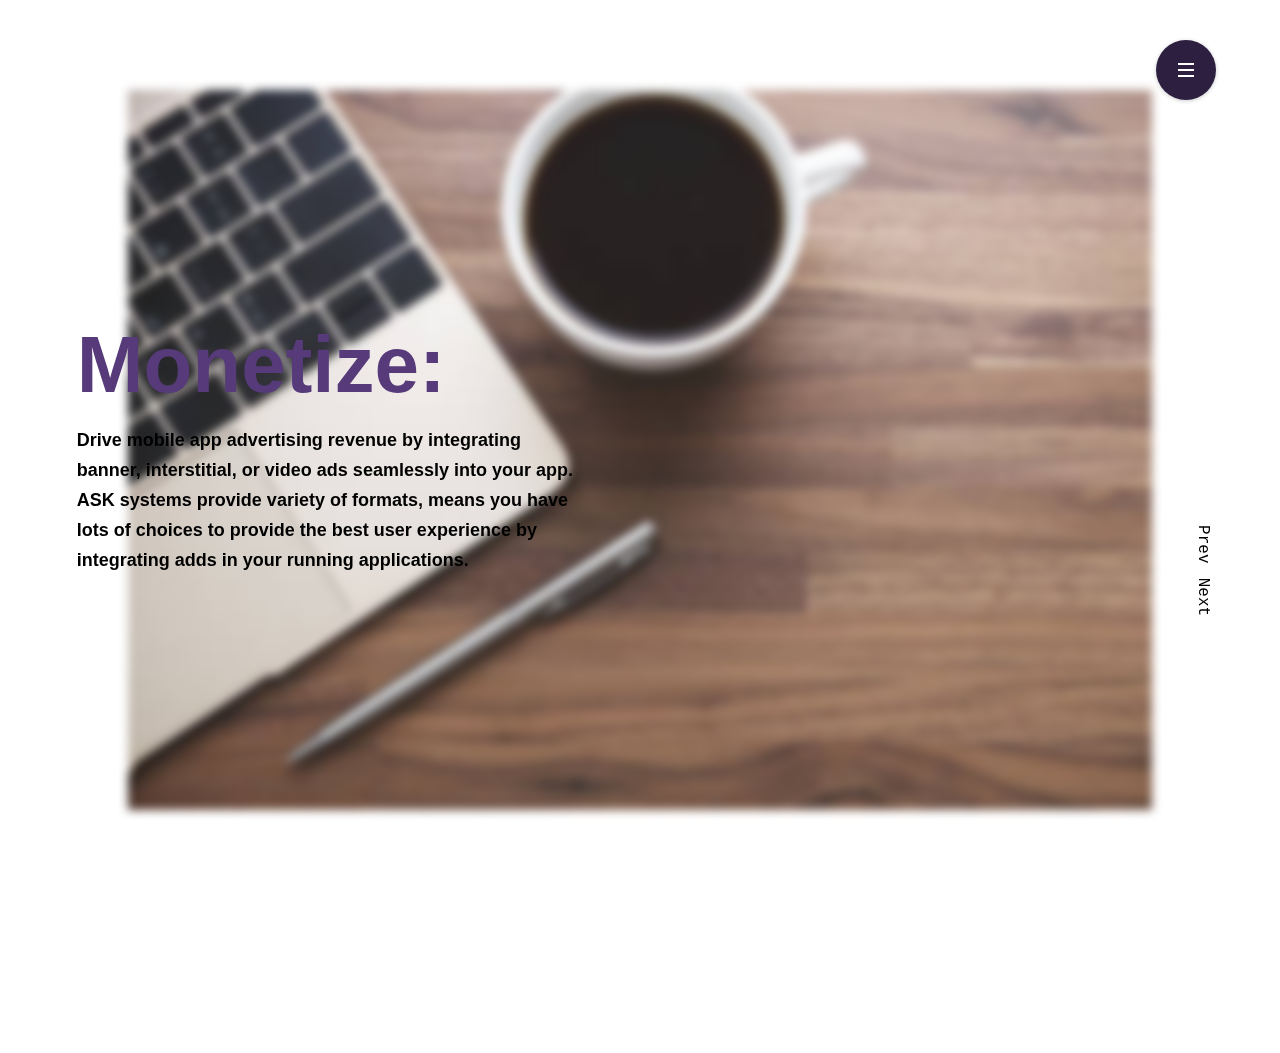
<file: aboutus.html>
<!DOCTYPE html>
<html lang="en">

<head>
  <meta charset="utf-8">
  <meta name="viewport" content="width=device-width, initial-scale=1.0">
  <meta name="description" content="">
  <meta name="author" content="">
  <link href="assets/about/about.css" rel="stylesheet"/>

  <link href="https://maxcdn.bootstrapcdn.com/bootstrap/4.0.0/css/bootstrap.min.css" rel="stylesheet"/>

  
  <link href='https://fonts.googleapis.com/css?family=Source+Sans+Pro:400,700' rel='stylesheet' type='text/css'>
	<link rel="stylesheet" href="nav/css/reset.css"> <!-- CSS reset -->
	<link rel="stylesheet" href="nav/css/style.css"> <!-- Resource style -->
	<script src="nav/js/modernizr.js"></script> <!-- Modernizr -->
  

   <script src="https://ajax.googleapis.com/ajax/libs/jquery/3.3.1/jquery.min.js"></script>
  <script src="https://ajax.aspnetcdn.com/ajax/jQuery/jquery-3.3.1.min.js"></script>
  
  <style>

/* Blurred class

This class is added to the container 
(#blurMe) when the sidebar is open.
-----------------------------------*/
.blurred {
  -webkit-transition: all 0.6s ease;
  transition: all 0.6s ease;
  -webkit-filter: blur(10px);
  filter: blur(10px);
  -webkit-filter: url(#blur);
  filter: url(#blur);
  filter: progid:DXImageTransform.Microsoft.Blur(PixelRadius='10');
}

/* Logo effect
-----------------------------*/
@-webkit-keyframes blur {
  66% {
    -webkit-filter: blur(1px);
    filter: blur(1px);
    -webkit-filter: url(#blurLogo);
    filter: url(#blurLogo);
    filter: progid:DXImageTransform.Microsoft.Blur(PixelRadius='1');
  }
}
@keyframes blur {
  66% {
    -webkit-filter: blur(1px);
    filter: blur(1px);
    -webkit-filter: url(#blurLogo);
    filter: url(#blurLogo);
    filter: progid:DXImageTransform.Microsoft.Blur(PixelRadius='1');
  }
}
</style>

  
  </head>
<body>


	<!--=========Navigation bar==========-->
	<nav class="cd-stretchy-nav" id = "trigger">
		<a class="cd-nav-trigger" href="#0">
		
			<span aria-hidden="true"></span>
		</a>

		<ul>
			<li><a href="index.html" class="active"><span>Home</span></a></li>
			<li><a href="who.html"><span>Who We Are</span></a></li>
			<li><a href="aboutus.html"><span>Services</span></a></li>
			<li><a href="contactus.html"><span>Contact Us</span></a></li>
			
		</ul>

		<span aria-hidden="true" class="stretchy-nav-bg"></span>
	</nav>
	

<section class="slides" id = "intro"> 
  
  
  
  
  <section class="slides-nav">
    <nav class="slides-nav__nav">
      <button class="slides-nav__prev js-prev">Prev</button>
      <button class="slides-nav__next js-next">Next</button>
    </nav>
  </section>
   

  <section class="slide is-active" id = "intro">
    <div class="slide__content">
      <figure class="slide__figure"><div class="slide__img" style="background-image: url(img/service4.jpg)"></div></figure>
      <header class="slide__header">
        <h2 class="slide__title">
          <span class="title-line"><span>Monetize:</span></span>
          <span class="title-line" style="font-size: large; line-height: 30px; margin-top: 20px; width: 50%; color: #000"><span>Drive mobile app advertising revenue by integrating banner, interstitial, or video ads seamlessly into your app. ASK systems provide variety of formats, means you have lots of choices to provide the best user experience by integrating adds in your running applications.</span></span>
        </h2>
      </header>

    </div>
  </section>

  <section class="slide">
    <div class="slide__content">
      <figure class="slide__figure"><div class="slide__img" style="background-image: url(img/service5.jpg)"></div></figure>
      <header class="slide__header">
        <h2 class="slide__title">
          <span class="title-line"><span>Make accessible:</span></span>
          <span class="title-line" style="font-size: large; line-height: 30px; margin-top: 20px; width: 90%; color: #000"><span>You work hard running your small business, so let your Android smartphone or tablet help you by running your business. Desktop PC apps keep you on top of things at the office, but why stay chained to your desk when you have a powerful computer right in your pocket? ASK Systems provide you the solution for this, by integrating your running business with your smart phones.</span></span>
        </h2>
      </header>
    </div>

  </section>

  <section class="slide">
    <div class="slide__content">
      <figure class="slide__figure"><div class="slide__img" style="background-image: url(img/service3.jpg)"></div></figure>
      <header class="slide__header">
        <h2 class="slide__title">
          <span class="title-line"><span>Develop apps from scratch:</span></span>
          <span class="title-line" style="font-size: large;line-height: 30px; margin-top: 20px; width: 90%; color: #000"><span>Let ASK systems build the app you want and need. This service compriese of an initial meeting where we lay out the feezabliity of your desired idea. We will first assess the techinicality of your idea and then pitch to you the options through which you can decide the path to choose.
Call or email if you have any further queries.</span></span>
        </h2>
      </header>

    </div>
  </section>

  <section class="slide">
    <div class="slide__content">
      <figure class="slide__figure"><div class="slide__img" style="background-image: url(https://source.unsplash.com/NsWcRlBT_74/2000x1100)"></div></figure>
      <header class="slide__header">
        <h2 class="slide__title">
          <span class="title-line"><span>Rebuild:</span></span>
          <span class="title-line" style="font-size: large; line-height: 30px; margin-top: 20px; width: 50%; color: #000"><span>We are here to upgrade your existing app so that it can compete with the market. We will first assess your current app and the feature you want to add to it. Though which we will be able to give you a rough idea of how to move forward in the upgrading process.</span></span>
        </h2>
      </header>
    </div>

  </section>
  </section>

<!-- Java script -->
		
		
		<script src="assets/about/about.js"></script>
	 	<script src="nav/js/jquery-2.1.4.js"></script>
		<script src="nav/js/main.js"></script> <!-- Resource jQuery -->
		
		
				<svg xmlns="http://www.w3.org/2000/svg" version="1.1">
  <filter id="blur">
    <feGaussianBlur stdDeviation="10" />
  </filter>

  <filter id="blurLogo">
    <feGaussianBlur stdDeviation="1" />
  </filter>
</svg>
<script src='http://ajax.googleapis.com/ajax/libs/jquery/1.11.0/jquery.min.js'></script>
<script>
$(document).ready(function(){


// Toggle the blurred class
function sidebar(){
  var trigger = $('#trigger, #close'),
  menu = $('.sidebar');
  

  trigger.on('click',function(){
  	 $('#intro').toggleClass('blurred');// just here
   $(this).toggleClass('active');
   menu.toggleClass('closed');
  });
}




 function deploy(){
  sidebar();
 }

 deploy();

});
</script>
<script type="text/javascript">

  var _gaq = _gaq || [];
  _gaq.push(['_setAccount', 'UA-36251023-1']);
  _gaq.push(['_setDomainName', 'jqueryscript.net']);
  _gaq.push(['_trackPageview']);

  (function() {
    var ga = document.createElement('script'); ga.type = 'text/javascript'; ga.async = true;
    ga.src = ('https:' == document.location.protocol ? 'https://ssl' : 'http://www') + '.google-analytics.com/ga.js';
    var s = document.getElementsByTagName('script')[0]; s.parentNode.insertBefore(ga, s);
  })();

</script>


</body>
</html>
</file>
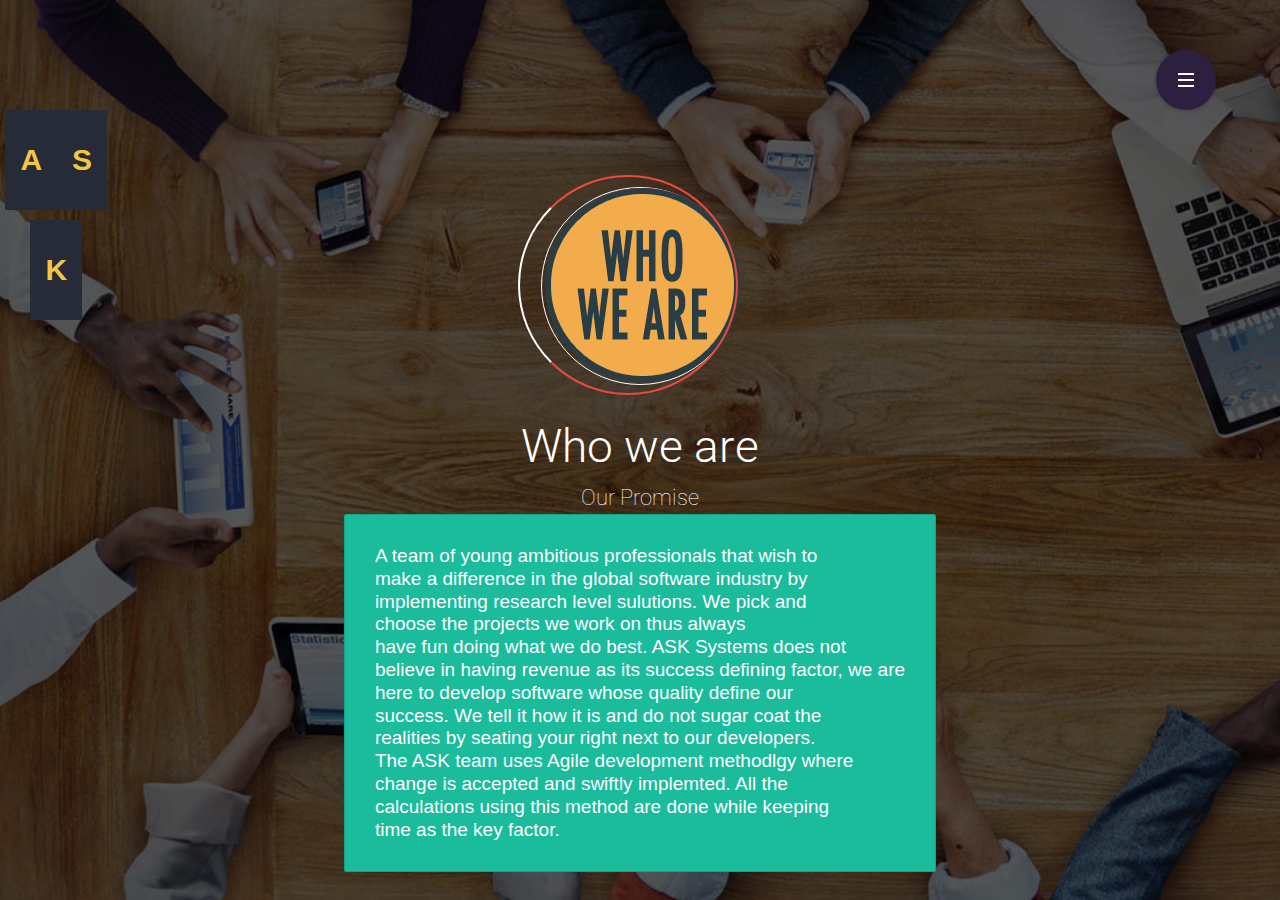
<file: who.html>
<!DOCTYPE html>
<html lang="en">

<head>
  <meta charset="utf-8">
  <meta name="viewport" content="width=device-width, initial-scale=1.0">
  <meta name="description" content="">
  <meta name="author" content="">

<link href='https://fonts.googleapis.com/css?family=Source+Sans+Pro:400,700' rel='stylesheet' type='text/css'>
	<link rel="stylesheet" href="nav/css/reset.css"> <!-- CSS reset -->
	<link rel="stylesheet" href="nav/css/style.css"> <!-- Resource style -->
	<link rel="stylesheet" href="assets/who/who.css"> <!-- CSS reset -->
	<script src="nav/js/modernizr.js"></script> <!-- Modernizr -->
	<link href="https://maxcdn.bootstrapcdn.com/bootstrap/4.0.0/css/bootstrap.min.css" rel="stylesheet" />
<link href='https://fonts.googleapis.com/css?family=Roboto:100,400,300,500,700' rel='stylesheet' type='text/css'>
  <link href="https://fonts.googleapis.com/css?family=Francois+One" rel="stylesheet">
   <script src="https://ajax.googleapis.com/ajax/libs/jquery/3.3.1/jquery.min.js"></script>
  <script src="https://ajax.aspnetcdn.com/ajax/jQuery/jquery-3.3.1.min.js"></script>
  
  
  	<style>

/* Blurred class

This class is added to the container 
(#blurMe) when the sidebar is open.
-----------------------------------*/
.blurred {
  -webkit-transition: all 0.6s ease;
  transition: all 0.6s ease;
  -webkit-filter: blur(10px);
  filter: blur(10px);
  -webkit-filter: url(#blur);
  filter: url(#blur);
  filter: progid:DXImageTransform.Microsoft.Blur(PixelRadius='10');
}

/* Logo effect
-----------------------------*/
@-webkit-keyframes blur {
  66% {
    -webkit-filter: blur(1px);
    filter: blur(1px);
    -webkit-filter: url(#blurLogo);
    filter: url(#blurLogo);
    filter: progid:DXImageTransform.Microsoft.Blur(PixelRadius='1');
  }
}
@keyframes blur {
  66% {
    -webkit-filter: blur(1px);
    filter: blur(1px);
    -webkit-filter: url(#blurLogo);
    filter: url(#blurLogo);
    filter: progid:DXImageTransform.Microsoft.Blur(PixelRadius='1');
  }
}
</style>
  
  
	</head>
	
<body style="background: linear-gradient( rgba(0, 0, 0, 0.5), rgba(0, 0, 0, 0.5)); background-image:url(assets/images/aboutpic.jpg); background-size: cover;
    background-repeat: no-repeat;
    margin: 0;
    height: -webkit-fill-available;">
    
  

  
		
	<nav class="cd-stretchy-nav" id = "trigger">
		<a class="cd-nav-trigger" href="#0">
		
			<span aria-hidden="true"></span>
		</a>

		<ul>
			<li><a href="index.html" class="active"><span>Home</span></a></li>
			<li><a href="who.html"><span>Who We Are</span></a></li>
			<li><a href="aboutus.html"><span>Services</span></a></li>
			<li><a href="contactus.html"><span>Contact Us</span></a></li>
			
		</ul>

		<span aria-hidden="true" class="stretchy-nav-bg"></span>
	</nav>
	
	<div class="word" id="intro1">ASK</div>

<div class="container" id = "intro2">
	
	
	
<div align="center" class="fond">
	
	 
	

<div align="center" class="fond" >
  
  <div class="first_circle"></div>
<!-- <div class="first_div"><div class="second_div"><div class="img_div"><img src="https://s3-us-west-2.amazonaws.com/s.cdpn.io/173024/img_welcome.png"></div></div></div> -->
<div class="first_div"><div class="second_div"><div class="img_div"><img src="img/about1.png"></div></div></div>

<div class="txt_welcome">Who we are</div>
<div class="txt_user">Our Promise</div>



<div class="mcard" style="text-align: left">
	<h1 class="entry-title" style="font-size: 19px">
    <a style="text-decoration: none; color: #fff" href="#">A team of young ambitious professionals that wish to <br> make a difference in the global software industry by <br> implementing research level sulutions. We pick and <br> choose the projects we work on thus always <br> have fun doing what we do best. ASK Systems does not <br> believe in having revenue as its success defining factor, we are <br> here to develop software whose quality define our <br> success. We tell it how it is and do not sugar coat the <br> realities by seating your right next to our developers. <br> The ASK team uses Agile development methodlgy where <br> change is accepted and swiftly implemted. All the <br> calculations using this method are done while keeping <br> time as the key factor.</a>
 </h1>
  
</div>
</div>
  
  
</div>
</div>



<script src="nav/js/jquery-2.1.4.js"></script>
<script src="nav/js/main.js"></script> <!-- Resource jQuery -->




<script src="https://api.tiles.mapbox.com/mapbox.js/v1.3.1/mapbox.js"></script>

<script src="assets/who/who.js"></script>


		<svg xmlns="http://www.w3.org/2000/svg" version="1.1">
  <filter id="blur">
    <feGaussianBlur stdDeviation="10" />
  </filter>

  <filter id="blurLogo">
    <feGaussianBlur stdDeviation="1" />
  </filter>
</svg>
<script src='http://ajax.googleapis.com/ajax/libs/jquery/1.11.0/jquery.min.js'></script>
<script>
$(document).ready(function(){


// Toggle the blurred class
function sidebar(){
  var trigger = $('#trigger, #close'),
  menu = $('.sidebar');
  

  trigger.on('click',function(){
  	 $('#intro1').toggleClass('blurred');// just here
  	  	 $('#intro2').toggleClass('blurred');
   $(this).toggleClass('active');
   menu.toggleClass('closed');
  });
}




 function deploy(){
  sidebar();
 }

 deploy();

});
</script>
<script type="text/javascript">

  var _gaq = _gaq || [];
  _gaq.push(['_setAccount', 'UA-36251023-1']);
  _gaq.push(['_setDomainName', 'jqueryscript.net']);
  _gaq.push(['_trackPageview']);

  (function() {
    var ga = document.createElement('script'); ga.type = 'text/javascript'; ga.async = true;
    ga.src = ('https:' == document.location.protocol ? 'https://ssl' : 'http://www') + '.google-analytics.com/ga.js';
    var s = document.getElementsByTagName('script')[0]; s.parentNode.insertBefore(ga, s);
  })();

</script>

</body>
</html>
</file>
<file: Documentation/assets/css/documenter_style.css>
/*!
 * Documenter 2.0
 * http://rxa.li/documenter
 *
 * Copyright 2011, Xaver Birsak
 * http://revaxarts.com
 *
 */
html,body,div,span,applet,object,iframe,h1,h2,h3,h4,h5,h6,p,blockquote,a,abbr,acronym,address,big,cite,code,del,dfn,em,font,img,ins,kbd,q,s,samp,small,strike,strong,sub,sup,tt,var,dl,dt,dd,ol,ul,li,fieldset,form,label,legend,table,caption,tbody,tfoot,thead,tr,th,td{
	margin:0;
	padding:0;
	border:0;
	outline:0;
	font-weight:inherit;
	font-style:inherit;
	font-size:100%;
	font-family:inherit;
	vertical-align:baseline;
}
html { 
	font-size:101%;
	font-family:Arial,verdana,arial,sans-serif;
	font-size:12px;
	-webkit-text-size-adjust:none;
	color:#6F6F6F;
	background-color:#efefef;
}
body{
	min-height:100%;
	height:auto;
	width:100%;
}
footer, header, section {
	display:block;
}
a{ color:#6F6F6F; text-decoration:none; cursor:pointer; }
a:hover { text-decoration:underline }
p, ul, ol{
	margin:18px 0;
	line-height:1.5em;
}
li{
	list-style:none;
}
li.placeholder{
	height:70px;
	width:100%;
	font-size:16px;
}
hr { 
	display:block;
	height:0px;
	line-height:0px;
	border:0;
	border-top:1px solid #ddd;
	border-bottom:1px solid #aaa;
	margin:16px 0;
	padding:0;
	clear:both;
	float:none;
}
hr.notop{
	margin-top:0;
}
strong{
	font-weight:700;
}
#documenter_buttons{
	position:absolute;
	right:10px;
	margin-top:-30px;
}
.btn{
	cursor:pointer;
	width:auto;
	padding:7px 7px 8px;
	border-radius:3px;
	border:1px solid #ccc;
}
.btn:hover{
	border:1px solid #B1B4B0;
	box-shadow:0px 2px 2px rgba(0,0,0,0.1);
	-moz-box-shadow:0px 2px 2px rgba(0,0,0,0.1);
	-webkit-box-shadow:0px 2px 2px rgba(0,0,0,0.1);
	text-decoration:none;
}
.btn:active{
	border:1px solid #B1B4B0;
	box-shadow:inset 0px 2px 2px rgba(0,0,0,0.1);
	-moz-box-shadow:inset 0px 2px 2px rgba(0,0,0,0.1);
	-webkit-box-shadow:inset 0px 2px 2px rgba(0,0,0,0.1);
	background-color:#eee;
}

#documenter_content{
	position:absolute;
	right:18px;
	left:218px;
	padding-left:10px;
	padding-bottom:800px;
	min-height:100%;
	height:auto;
	z-index:1;
}
#documenter_sidebar{
	-moz-box-shadow:0 0 6px rgba(3,3,3,0.6);
	-webkit-box-shadow:0 0 6px rgba(3,3,3,0.6);
	box-shadow:0 0 6px rgba(3,3,3,0.6);
	position:fixed;
	left:0;
	width:200px;
	height:100%;
	min-height:100%;
	z-index:100;
}
#documenter_sidebar a{
	position:relative;
	z-index:100;
}
img{
	border:0;
}
#documenter_copyright{
	position:absolute;
	bottom:10px;
	font-size:10px;
	right:15px;
	width:200px;
	text-align:right;
	z-index:1
}
noscript{
	display:block;
	position:absolute;
	top:238px;
	margin:0 auto;
	width:800px;
	bottom:0;
	z-index:20;
}
noscript p{
	width:800px;
	font-size:20px;
	padding-top:20px;
	margin:0 auto;
	color:#4D4D4D;
}
.small{
	font-size:10px;
	letter-spacing:0;
}

/*----------------------------------------------------------------------*/
/* Sidebar
/*----------------------------------------------------------------------*/

#documenter_sidebar #documenter_logo{
	display:block;
	height:20%;
	max-height:200px;
	min-height:70px;
	width:200px;
	background-position:center center;
	background-repeat:no-repeat;
}
#documenter_sidebar ul{
	font-size:12px;
	font-weight:700;
	min-height:150px;
	height:75%;
	overflow:auto;
}

#documenter_sidebar ul li{
	text-align:right;
	padding:0;
}
#documenter_sidebar ul a{
	display:block;
	border-top:1px solid #ddd;
	border-bottom:1px solid #aaa;
	padding:6px 15px 7px 0;
	text-align:right;
}
#documenter_sidebar ul a:hover,#documenter_sidebar ul a.current{
	-webkit-text-shadow:none;
	-moz-text-shadow:none;
	text-shadow:none;
	text-decoration:none;
}
#documenter_sidebar ul li ul{
	border-top:0;
	font-size:10px;
	min-height:10px;
	height:auto;
	overflow:auto;
	margin:0;
	display:none;
}
#documenter_sidebar ul li ul li a{
	display:block;
	padding:4px 15px 5px 0;
	text-align:right;
}

/*----------------------------------------------------------------------*/
/* Content
/*----------------------------------------------------------------------*/

#documenter_cover{
	position:relative;
	height:800px;
	padding-top:200px !important;
}
#documenter_cover li{
	list-style:none !important;
	margin-left:0 !important;
}
#documenter_cover p{
	width:500px;
}
#documenter_content section{
	padding-top:70px;
}
#documenter_content h1{
	font-size:30px;
	font-weight:700;
}
#documenter_content h2{
	font-size:20px;
	margin-bottom:18px;
	font-weight:100;
}
#documenter_content h3{
	font-size:26px;
	margin:18px 0 0;
	font-weight:100;
}
#documenter_content h4{
	font-size:20px;
	margin:18px 0;
	font-weight:100;
}
#documenter_content h5{
	font-size:16px;
	margin:18px 0;
	font-weight:100;
}
#documenter_content h6{
	font-size:14px;
	margin:18px 0;
	font-weight:100;
}
#documenter_content p{
	margin:18px 0;
}
#documenter_content ol li{
	list-style:decimal;
	margin-left:36px;
}
#documenter_content ul li{
	list-style:square;
	margin-left:36px;
}
#documenter_content dl{
}
#documenter_content dl dt{
	padding-top:12px;
	font-weight:700;
	font-size:14px;
}
#documenter_content dl dd{
	padding-top:3px;
	margin-left:18px;
}
#documenter_content table{
	border-collapse:collapse;
}
#documenter_content table th{
	font-weight:700;
}
#documenter_content table th, #documenter_content table td{
	padding:3px;
	text-align:left;
}
#documenter_content code{
	font-family:"Courier New", Courier, monospace;
	font-size:12px;
}
#documenter_content .warning{
	padding:10px 10px 10px 30px;
	border:1px solid #D5D458;
	background-color:#F0FEB1;
	background-image:url(img/warning.png);
	background-repeat:no-repeat;
	background-position: 8px 11px;
}
#documenter_content .info{
	padding:10px 10px 10px 30px;
	border:1px solid #6AB3FF;
	background-color:#A3D0FF;
	background-image:url(img/info.png);
	background-repeat:no-repeat;
	background-position: 8px 11px;
}
#documenter_content div.alert {
  padding: 8px 35px 8px 14px;
  text-shadow: 0 1px 0 rgba(255, 255, 255, 0.5);
  background-color: #fcf8e3;
  border: 1px solid #fbeed5;
  -webkit-border-radius: 4px;
  -moz-border-radius: 4px;
  border-radius: 4px;
}
#documenter_content div.alert-success,#documenter_content  div.alert-success div.alert-heading {
  color: #468847;
}
#documenter_content div.alert-danger,#documenter_content  div.alert-error {
  background-color: #f2dede;
  border-color: #eed3d7;
}
#documenter_content div.alert-danger,
#documenter_content div.alert-error,
#documenter_content div.alert-danger div.alert-heading,
#documenter_content div.alert-error div.alert-heading {
  color: #b94a48;
}
#documenter_content div.alert-info {
  background-color: #d9edf7;
  border-color: #bce8f1;
}
#documenter_content div.alert-info,#documenter_content  div.alert-info div.alert-heading {
  color: #3a87ad;
}
#documenter_content div.alert-block {
  padding-top: 14px;
  padding-bottom: 14px;
}
#documenter_content div.alert-block > p,#documenter_content  div.alert-block > ul {
  margin-bottom: 0;
}
#documenter_content div.alert-block p + p {
  margin-top: 5px;
}





/*----------------------------------------------------------------------*/
/* Print Styles
/*----------------------------------------------------------------------*/

@media print {
	 * { background: transparent !important; color: black !important; text-shadow: none !important; filter:none !important;
	-ms-filter: none !important; } /* Black prints faster: sanbeiji.com/archives/953 */
	a, a:visited { color: #444 !important; text-decoration: underline; }
	a[href]:after { content: " (" attr(href) ")"; }
	abbr[title]:after { content: " (" attr(title) ")"; }
	.ir a:after, a[href^="javascript:"]:after, a[href^="#"]:after { content: ""; }  /* Don't show links for images, or javascript/internal links */
	pre, blockquote { border: 1px solid #999; page-break-inside: avoid; }
	thead { display: table-header-group; } /* css-discuss.incutio.com/wiki/Printing_Tables */
	tr, img { page-break-inside: avoid; }
	@page { margin: 0.5cm; }
	p, h2, h3 { orphans: 3; widows: 3; }
	h2, h3{ page-break-after: avoid; }
	hr { border-top:1px solid #000 !important;border-bottom:0 !important; }
	
	#documenter_sidebar{
		-moz-box-shadow:none;
		-webkit-box-shadow:none;
		box-shadow:none;
		position:absolute;
		left:10px;
		top:0;
		width:100%;
		margin-top:500px;
	}
	#documenter_sidebar ul:before { content: "Table of Contents"; }
	
	#documenter_sidebar ul{
		border:0 !important;
	}
	#documenter_sidebar ul li{
		border:0 !important;
		text-align:left;
	}
	#documenter_sidebar ul li a{
		border:0 !important;
		text-align:left;
		padding:4px;
	}
	#documenter_sidebar ul li a:hover{
		border:0 !important;
	}
	#documenter_sidebar #documenter_logo{
		display:none;
	}
	#documenter_sidebar #documenter_copyright{
		display:none;
	}
	#documenter_content{
		left:10px;
	}
	#documenter_cover{
		margin-bottom:300px;
	}
	#documenter_content .warning{
		background-image:url(img/warning.png) !important;
		background-repeat:no-repeat !important;
		background-position: 8px 11px !important;
	}
	#documenter_content .info{
		background-image:url(img/info.png) !important;
		background-repeat:no-repeat !important;
		background-position: 8px 11px !important;
	}
}
</file>
<file: Documentation/assets/js/google-code-prettify/prettify.css>
.com { color: #93a1a1; }
.lit { color: #195f91; }
.pun, .opn, .clo { color: #93a1a1; }
.fun { color: #dc322f; }
.str, .atv { color: #D14; }
.kwd, .linenums .tag { color: #1e347b; }
.typ, .atn, .dec, .var { color: teal; }
.pln { color: #48484c; }

.prettyprint {
  padding: 8px;
  background-color: #f7f7f9;
  border: 1px solid #e1e1e8;
}
.prettyprint.linenums {
  -webkit-box-shadow: inset 40px 0 0 #fbfbfc, inset 41px 0 0 #ececf0;
     -moz-box-shadow: inset 40px 0 0 #fbfbfc, inset 41px 0 0 #ececf0;
          box-shadow: inset 40px 0 0 #fbfbfc, inset 41px 0 0 #ececf0;
}

/* Specify class=linenums on a pre to get line numbering */
ol.linenums {
  margin: 0 0 0 33px; /* IE indents via margin-left */
} 
ol.linenums li {
  padding-left: 12px;
  color: #bebec5;
  line-height: 18px;
  text-shadow: 0 1px 0 #fff;
}
</file>
<file: assets/about/about.css>
body {
  height: 100%;
  overflow-y: hidden;
}
.slides-nav {
    z-index: 99;
    position: fixed;
    right: -5%;
    display: flex;
    align-items: center;
    height: 13%;
    color: #111;
    margin-top: 40%;
}
@media (min-width: 54em) {
  .slides-nav {
    right: 2%;
  }
}
.slides-nav__nav {
  position: relative;
  right: 0;
  display: block;
  font-size: 1em;
  transform: rotate(90deg);
  transform-origin: center;
}
.slides-nav button {
  position: relative;
  display: inline-block;
  padding: 0.35em;
  margin: 0;
  font-family: "Space Mono", monospace;
  appearance: none;
  background: transparent;
  border: 0;
  overflow-x: hidden;
  transition: color 0.5s ease;
}
.slides-nav button:after {
  content: '';
  position: absolute;
  top: 50%;
  left: 0;
  height: 1px;
  width: 0;
  background: #111;
  transition: width 0.4s ease;
}
.slides-nav button:hover {
  cursor: pointer;
  color: rgba(17, 17, 17, 0.75);
  transition: color 0.5s ease;
}
.slides-nav button:hover:after {
  width: 100%;
  transition: width 0.4s ease;
}
.slides-nav button:focus {
  outline: 0;
}
.is-sliding .slides-nav {
  pointer-events: none;
}
.slides {
  position: relative;
  display: block;
  height: 100vh;
  width: 100%;
  background: #fff;
  transition: background 1s cubic-bezier(0.99, 1, 0.92, 1);
}
.is-sliding .slides {
  background: #ededed;
  transition: background 0.3s cubic-bezier(0.99, 1, 0.92, 1);
}
.slide {
  z-index: -1;
  padding: 0;
  position: absolute;
  width: 100%;
  height: 100vh;
  transition: z-index 1s ease;
}
.slide.is-active {
  z-index: 19;
  transition: z-index 1s ease;
}
.slide__content {
  position: relative;
  margin: 0 auto;
  height: 95%;
  width: 95%;
  top: 2.5%;
}
@media (min-width: 54em) {
  .slide__content {
    height: 80%;
    width: 80%;
    top: 10%;
  }
}
.slide__header {
  z-index: 9;
  position: relative;
  height: 100%;
  display: flex;
  align-items: center;
  overflow-y: hidden;
  transform: translateX(5%);
}
@media (min-width: 54em) {
  .slide__header {
    transform: translateX(-5%);
  }
}
.slide__title {
  font-family: Montserrat, helvetica;
  font-size: 2.5em;
  font-weight: 700;
  /*color: #111;*/
 color: #563a79;
  overflow-y: hidden;
}
@media (min-width: 54em) {
  .slide__title {
    font-size: 5em;
  }
}
.slide__title .title-line {
  display: block;
  overflow-y: hidden;
}
.slide__title .title-line span {
  display: inline-block;
  transform: translate3d(0, 140%, 0);
  opacity: 0;
  transition: transform 0.4s ease, opacity 0.8s ease;
}


.slide__title .title-line span:nth-child(1) {
  transition-delay: 0.15s;
}
.slide__title .title-line span:nth-child(2) {
  transition-delay: 0.3s;
}
.is-active .slide__title .title-line span {
  transform: translate3d(0, 0%, 0);
  opacity: 1;
  transition: transform 0.6s cubic-bezier(0.77, 0, 0.175, 1), opacity 0.1s ease;
}
.is-active .slide__title .title-line:nth-of-type(2n) span {
  transition-delay: 0.2s;
}
.slide__figure {
  z-index: 7;
  position: absolute;
  left: 0;
  right: 0;
  margin: 0 auto;
  height: 100%;
  width: 100%;
  transition: transform 0.5s cubic-bezier(0.19, 1, 0.22, 1);
  -webkit-filter: blur(5px);
  -moz-filter: blur(5px);
  -o-filter: blur(5px);
  -ms-filter: blur(5px);
  filter: blur(5px);
}

.is-sliding .slide__figure {
  transform: scale(0.8);
  transition: transform 0.5s cubic-bezier(0.19, 1, 0.22, 1);
}
.slide__img {
  position: relative;
  display: block;
  background-size: cover;
  background-attachment: fixed;
  background-position: 50%;
  -webkit-backface-visibility: hidden;
  height: 0%;
  width: 100%;
  filter: grayscale(0%);
  transition: height 1s 1.4s cubic-bezier(0.19, 1, 0.22, 1), filter 0.4s 0.1s ease;
}
.is-active .slide__img {
  height: 100%;
  opacity: 1;
  transition: height 0.5s 0.3s cubic-bezier(0.77, 0, 0.175, 1), filter 0.4s 0.1s ease;
}
.is-sliding .slide__img {
  filter: grayscale(100%);
}
</file>
<file: nav/css/style.css>
/* -------------------------------- 

Primary style

-------------------------------- */
*, *::after, *::before {
  box-sizing: border-box;
}

html {
  font-size: 62.5%;
}

body {
  font-size: 1.6rem;
  font-family: "Source Sans Pro", sans-serif;
  color: #003c5d;
  background-color: #ffffff;
}

a {
  color: #9acd91;
  text-decoration: none;
}

img {
  max-width: 100%;
}

/* -------------------------------- 

Stretchy Nav style - common to:
 - basic navigation
 - add-content navigation
 - edit-content navigation

-------------------------------- */
.cd-stretchy-nav {
  position: absolute;
  z-index: 99;
  top: 40px;
  right: 5%;
  pointer-events: none;
}
.cd-stretchy-nav .stretchy-nav-bg {
  /* this is the stretching navigation background */
  position: absolute;
  z-index: 1;
  top: 0;
  right: 0;
  width: 60px;
  height: 60px;
  border-radius: 30px;
  background: #2d1f40;
  box-shadow: 0 1px 4px rgba(0, 0, 0, 0.2);
  -webkit-transition: height 0.2s, box-shadow 0.2s;
  -moz-transition: height 0.2s, box-shadow 0.2s;
  transition: height 0.2s, box-shadow 0.2s;
}
.cd-stretchy-nav.nav-is-visible {
  pointer-events: auto;
}
.cd-stretchy-nav.nav-is-visible .stretchy-nav-bg {
  height: 100%;
  box-shadow: 0 6px 30px rgba(0, 0, 0, 0.2);
}

.cd-nav-trigger {
  position: absolute;
  z-index: 3;
  top: 0;
  right: 0;
  height: 60px;
  width: 60px;
  border-radius: 50%;
  /* replace text with image */
  overflow: hidden;
  white-space: nowrap;
  color: transparent;
  pointer-events: auto;
}
.cd-nav-trigger span, .cd-nav-trigger span::after, .cd-nav-trigger span::before {
  /* this is the hamburger icon */
  position: absolute;
  width: 16px;
  height: 2px;
  background-color: #ffffff;
}
.cd-nav-trigger span {
  /* middle line of the hamburger icon */
  left: 50%;
  top: 50%;
  bottom: auto;
  right: auto;
  -webkit-transform: translateX(-50%) translateY(-50%);
  -moz-transform: translateX(-50%) translateY(-50%);
  -ms-transform: translateX(-50%) translateY(-50%);
  -o-transform: translateX(-50%) translateY(-50%);
  transform: translateX(-50%) translateY(-50%);
  -webkit-transition: background-color 0.2s;
  -moz-transition: background-color 0.2s;
  transition: background-color 0.2s;
}
.cd-nav-trigger span::after, .cd-nav-trigger span::before {
  /* top and bottom lines of the hamburger icon */
  content: '';
  top: 0;
  left: 0;
  -webkit-backface-visibility: hidden;
  backface-visibility: hidden;
  -webkit-transition: -webkit-transform 0.2s;
  -moz-transition: -moz-transform 0.2s;
  transition: transform 0.2s;
}
.cd-nav-trigger span::before {
  -webkit-transform: translateY(-6px);
  -moz-transform: translateY(-6px);
  -ms-transform: translateY(-6px);
  -o-transform: translateY(-6px);
  transform: translateY(-6px);
}
.cd-nav-trigger span::after {
  -webkit-transform: translateY(6px);
  -moz-transform: translateY(6px);
  -ms-transform: translateY(6px);
  -o-transform: translateY(6px);
  transform: translateY(6px);
}
.no-touch .cd-nav-trigger:hover ~ .stretchy-nav-bg {
  box-shadow: 0 6px 30px rgba(0, 0, 0, 0.2);
}
.nav-is-visible .cd-nav-trigger span {
  background-color: transparent;
}
.nav-is-visible .cd-nav-trigger span::before {
  -webkit-transform: rotate(-45deg);
  -moz-transform: rotate(-45deg);
  -ms-transform: rotate(-45deg);
  -o-transform: rotate(-45deg);
  transform: rotate(-45deg);
}
.nav-is-visible .cd-nav-trigger span::after {
  -webkit-transform: rotate(45deg);
  -moz-transform: rotate(45deg);
  -ms-transform: rotate(45deg);
  -o-transform: rotate(45deg);
  transform: rotate(45deg);
}

.cd-stretchy-nav ul {
  position: relative;
  z-index: 2;
  padding: 60px 0 0;
  visibility: hidden;
  -webkit-transition: visibility 0.3s;
  -moz-transition: visibility 0.3s;
  transition: visibility 0.3s;
  text-align: right;
}
.cd-stretchy-nav ul a {
  position: relative;
  display: block;
  height: 50px;
  line-height: 50px;
  padding: 0 calc(1em + 60px) 0 1em;
  color: rgba(255, 255, 255, 0.7);
  font-size: 1.4rem;
  -webkit-transition: color 0.2s;
  -moz-transition: color 0.2s;
  transition: color 0.2s;
}
.cd-stretchy-nav ul a::after {
  /* navigation item icons */
  content: '';
  position: absolute;
  height: 16px;
  width: 16px;
  right: 22px;
  top: 50%;
  -webkit-transform: translateY(-50%) scale(0);
  -moz-transform: translateY(-50%) scale(0);
  -ms-transform: translateY(-50%) scale(0);
  -o-transform: translateY(-50%) scale(0);
  transform: translateY(-50%) scale(0);
  opacity: .6;
  background: url(../img/cd-sprite-1.svg) no-repeat 0 0;
}
.cd-stretchy-nav ul a::before {
  /* line visible next to the active navigation item */
  content: '';
  position: absolute;
  width: 3px;
  height: 16px;
  top: 50%;
  right: 60px;
  -webkit-transform: translateX(3px) translateY(-50%) scaleY(0);
  -moz-transform: translateX(3px) translateY(-50%) scaleY(0);
  -ms-transform: translateX(3px) translateY(-50%) scaleY(0);
  -o-transform: translateX(3px) translateY(-50%) scaleY(0);
  transform: translateX(3px) translateY(-50%) scaleY(0);
  background-color: #0a9581;
}
.cd-stretchy-nav ul li:first-of-type a::after {
  /* change custom icon using image sprites */
  background-position: -32px 0;
}
.cd-stretchy-nav ul li:nth-of-type(2) a::after {
  background-position: -64px 0;
}
.cd-stretchy-nav ul li:nth-of-type(3) a::after {
  background-position: -48px 0;
}
.cd-stretchy-nav ul li:nth-of-type(4) a::after {
  background-position: 0 0;
}
.cd-stretchy-nav ul li:nth-of-type(5) a::after {
  background-position: -16px 0;
}
.cd-stretchy-nav ul span {
  /* navigation item labels */
  display: block;
  opacity: 0;
  -webkit-transform: translateX(-25px);
  -moz-transform: translateX(-25px);
  -ms-transform: translateX(-25px);
  -o-transform: translateX(-25px);
  transform: translateX(-25px);
}

.cd-stretchy-nav.nav-is-visible ul {
  visibility: visible;
}
.cd-stretchy-nav.nav-is-visible ul a::after {
  /* navigation item icons */
  -webkit-transform: translateY(-50%) scale(1);
  -moz-transform: translateY(-50%) scale(1);
  -ms-transform: translateY(-50%) scale(1);
  -o-transform: translateY(-50%) scale(1);
  transform: translateY(-50%) scale(1);
  -webkit-animation: scaleIn 0.15s backwards;
  -moz-animation: scaleIn 0.15s backwards;
  animation: scaleIn 0.15s backwards;
  -webkit-transition: opacity 0.2s;
  -moz-transition: opacity 0.2s;
  transition: opacity 0.2s;
}
.cd-stretchy-nav.nav-is-visible ul a.active {
  color: #ffffff;
}
.cd-stretchy-nav.nav-is-visible ul a.active::after {
  opacity: 1;
}
.cd-stretchy-nav.nav-is-visible ul a.active::before {
  -webkit-transform: translateX(3px) translateY(-50%) scaleY(1);
  -moz-transform: translateX(3px) translateY(-50%) scaleY(1);
  -ms-transform: translateX(3px) translateY(-50%) scaleY(1);
  -o-transform: translateX(3px) translateY(-50%) scaleY(1);
  transform: translateX(3px) translateY(-50%) scaleY(1);
  -webkit-transition: -webkit-transform 0.15s 0.3s;
  -moz-transition: -moz-transform 0.15s 0.3s;
  transition: transform 0.15s 0.3s;
}
.cd-stretchy-nav.nav-is-visible ul span {
  color:#FFFFFF;
  opacity: 1;
  -webkit-transform: translateX(0);
  -moz-transform: translateX(0);
  -ms-transform: translateX(0);
  -o-transform: translateX(0);
  transform: translateX(0);
  -webkit-animation: slideIn 0.15s backwards;
  -moz-animation: slideIn 0.15s backwards;
  animation: slideIn 0.15s backwards;
  -webkit-transition: -webkit-transform 0.2s;
  -moz-transition: -moz-transform 0.2s;
  transition: transform 0.2s;
}
.no-touch .cd-stretchy-nav.nav-is-visible ul a:hover {
  color: #ffffff;
}
.no-touch .cd-stretchy-nav.nav-is-visible ul a:hover::after {
  opacity: 1;
}
.no-touch .cd-stretchy-nav.nav-is-visible ul a:hover span {
  -webkit-transform: translateX(-5px);
  -moz-transform: translateX(-5px);
  -ms-transform: translateX(-5px);
  -o-transform: translateX(-5px);
  transform: translateX(-5px);
}
.cd-stretchy-nav.nav-is-visible ul li:first-of-type a::after,
.cd-stretchy-nav.nav-is-visible ul li:first-of-type span {
  -webkit-animation-delay: 0.05s;
  -moz-animation-delay: 0.05s;
  animation-delay: 0.05s;
}
.cd-stretchy-nav.nav-is-visible ul li:nth-of-type(2) a::after,
.cd-stretchy-nav.nav-is-visible ul li:nth-of-type(2) span {
  -webkit-animation-delay: 0.1s;
  -moz-animation-delay: 0.1s;
  animation-delay: 0.1s;
}
.cd-stretchy-nav.nav-is-visible ul li:nth-of-type(3) a::after,
.cd-stretchy-nav.nav-is-visible ul li:nth-of-type(3) span {
  -webkit-animation-delay: 0.15s;
  -moz-animation-delay: 0.15s;
  animation-delay: 0.15s;
}
.cd-stretchy-nav.nav-is-visible ul li:nth-of-type(4) a::after,
.cd-stretchy-nav.nav-is-visible ul li:nth-of-type(4) span {
  -webkit-animation-delay: 0.2s;
  -moz-animation-delay: 0.2s;
  animation-delay: 0.2s;
}
.cd-stretchy-nav.nav-is-visible ul li:nth-of-type(5) a::after,
.cd-stretchy-nav.nav-is-visible ul li:nth-of-type(5) span {
  -webkit-animation-delay: 0.25s;
  -moz-animation-delay: 0.25s;
  animation-delay: 0.25s;
}

/* -------------------------------- 

add-content navigation style

-------------------------------- */
.cd-stretchy-nav.add-content {
  bottom: 50px;
  top: auto;
  left: 50%;
  right: auto;
  -webkit-transform: translateX(-50%);
  -moz-transform: translateX(-50%);
  -ms-transform: translateX(-50%);
  -o-transform: translateX(-50%);
  transform: translateX(-50%);
  width: 300px;
}
.cd-stretchy-nav.add-content .stretchy-nav-bg {
  left: 50%;
  right: auto;
  -webkit-transform: translateX(-50%);
  -moz-transform: translateX(-50%);
  -ms-transform: translateX(-50%);
  -o-transform: translateX(-50%);
  transform: translateX(-50%);
  background-color: #8ac57f;
  -webkit-transition: width 0.2s, box-shadow 0.2s;
  -moz-transition: width 0.2s, box-shadow 0.2s;
  transition: width 0.2s, box-shadow 0.2s;
}
.cd-stretchy-nav.add-content.nav-is-visible .stretchy-nav-bg {
  width: 100%;
  box-shadow: 0 6px 30px rgba(0, 0, 0, 0.2);
}

.cd-stretchy-nav.add-content .cd-nav-trigger {
  left: 50%;
  right: auto;
  -webkit-transform: translateX(-50%);
  -moz-transform: translateX(-50%);
  -ms-transform: translateX(-50%);
  -o-transform: translateX(-50%);
  transform: translateX(-50%);
  background-color: #9acd91;
}
.cd-stretchy-nav.add-content .cd-nav-trigger span {
  background-color: transparent;
}
.cd-stretchy-nav.add-content .cd-nav-trigger span::before {
  /* used to create the plus icon */
  -webkit-transform: rotate(90deg);
  -moz-transform: rotate(90deg);
  -ms-transform: rotate(90deg);
  -o-transform: rotate(90deg);
  transform: rotate(90deg);
}
.cd-stretchy-nav.add-content .cd-nav-trigger span::after {
  /* used to create the plus icon */
  -webkit-transform: rotate(0deg);
  -moz-transform: rotate(0deg);
  -ms-transform: rotate(0deg);
  -o-transform: rotate(0deg);
  transform: rotate(0deg);
}

.cd-stretchy-nav.add-content.nav-is-visible .cd-nav-trigger {
  box-shadow: 0 4px 30px rgba(0, 0, 0, 0.2);
}
.cd-stretchy-nav.add-content.nav-is-visible .cd-nav-trigger span::before {
  -webkit-transform: rotate(-135deg);
  -moz-transform: rotate(-135deg);
  -ms-transform: rotate(-135deg);
  -o-transform: rotate(-135deg);
  transform: rotate(-135deg);
}
.cd-stretchy-nav.add-content.nav-is-visible .cd-nav-trigger span::after {
  -webkit-transform: rotate(-225deg);
  -moz-transform: rotate(-225deg);
  -ms-transform: rotate(-225deg);
  -o-transform: rotate(-225deg);
  transform: rotate(-225deg);
}

.cd-stretchy-nav.add-content ul {
  padding-top: 0;
}
.cd-stretchy-nav.add-content ul::after {
  clear: both;
  content: "";
  display: table;
}
.cd-stretchy-nav.add-content ul li {
  display: inline-block;
  float: left;
  width: 60px;
}
.cd-stretchy-nav.add-content ul li:nth-of-type(2) {
  /* space occupied by the navigation trigger */
  margin-right: 60px;
}
.cd-stretchy-nav.add-content ul a {
  padding: 0;
  height: 60px;
  width: 100%;
}
.cd-stretchy-nav.add-content ul a::after {
  top: 50%;
  left: 22px;
  right: auto;
  -webkit-transform: translateY(-50%) scale(0);
  -moz-transform: translateY(-50%) scale(0);
  -ms-transform: translateY(-50%) scale(0);
  -o-transform: translateY(-50%) scale(0);
  transform: translateY(-50%) scale(0);
  background-image: url(../img/cd-sprite-2.svg);
}
.cd-stretchy-nav.add-content ul li:first-of-type a::after {
  background-position: -16px 0px;
}
.cd-stretchy-nav.add-content ul li:nth-of-type(2) a::after {
  background-position: 0px 0px;
}
.cd-stretchy-nav.add-content ul li:nth-of-type(3) a::after {
  background-position: -48px 0px;
}
.cd-stretchy-nav.add-content ul li:nth-of-type(4) a::after {
  background-position: -32px 0px;
}
.cd-stretchy-nav.add-content ul li:first-of-type a::after,
.cd-stretchy-nav.add-content ul li:nth-of-type(4) a::after {
  -webkit-animation-delay: 0.2s;
  -moz-animation-delay: 0.2s;
  animation-delay: 0.2s;
}
.cd-stretchy-nav.add-content ul li:nth-of-type(2) a::after,
.cd-stretchy-nav.add-content ul li:nth-of-type(3) a::after {
  -webkit-animation-delay: 0.1s;
  -moz-animation-delay: 0.1s;
  animation-delay: 0.1s;
}

.cd-stretchy-nav.add-content.nav-is-visible ul a::after {
  -webkit-animation-name: scaleIn;
  -moz-animation-name: scaleIn;
  animation-name: scaleIn;
  -webkit-transform: translateY(-50%) scale(1);
  -moz-transform: translateY(-50%) scale(1);
  -ms-transform: translateY(-50%) scale(1);
  -o-transform: translateY(-50%) scale(1);
  transform: translateY(-50%) scale(1);
}

.cd-stretchy-nav.add-content ul span {
  position: absolute;
  left: 0;
  top: -20px;
  width: 100%;
  padding: 0.6em 0;
  opacity: 0;
  visibility: hidden;
  background-color: rgba(0, 0, 0, 0.8);
  border-radius: 2px;
  font-size: 1.2rem;
  line-height: 1;
  white-space: nowrap;
  text-align: center;
  -webkit-transition: opacity 0.2s, visibility 0.2s;
  -moz-transition: opacity 0.2s, visibility 0.2s;
  transition: opacity 0.2s, visibility 0.2s;
  /* reset default style */
  -webkit-transform: translateX(0);
  -moz-transform: translateX(0);
  -ms-transform: translateX(0);
  -o-transform: translateX(0);
  transform: translateX(0);
}
.cd-stretchy-nav.add-content ul span::after {
  /* triangle below the tooltip */
  content: '';
  position: absolute;
  top: 100%;
  left: 50%;
  right: auto;
  -webkit-transform: translateX(-50%);
  -moz-transform: translateX(-50%);
  -ms-transform: translateX(-50%);
  -o-transform: translateX(-50%);
  transform: translateX(-50%);
  height: 0;
  width: 0;
  border: 4px solid transparent;
  border-top-color: rgba(0, 0, 0, 0.8);
}

.cd-stretchy-nav.add-content.nav-is-visible ul span {
  /* reset default style */
  -webkit-animation: none;
  -moz-animation: none;
  animation: none;
}

.no-touch .cd-stretchy-nav.add-content.nav-is-visible ul a:hover span {
  opacity: 1;
  visibility: visible;
  /* reset default style */
  -webkit-transform: translateX(0);
  -moz-transform: translateX(0);
  -ms-transform: translateX(0);
  -o-transform: translateX(0);
  transform: translateX(0);
}

/* -------------------------------- 

edit content

-------------------------------- */
.cd-editable-content {
  /* used to wrap the image and the navigation */
  position: relative;
  width: 90%;
  max-width: 400px;
  margin: 4em auto;
}
.cd-editable-content img {
  display: block;
  border-radius: .25em;
}

.cd-stretchy-nav.edit-content {
  position: absolute;
  top: 15px;
  right: 15px;
}
.cd-stretchy-nav.edit-content .stretchy-nav-bg {
  height: 30px;
  width: 30px;
  background-color: rgba(0, 0, 0, 0.4);
  box-shadow: none;
  -webkit-transition: background 0.2s, height 0.2s;
  -moz-transition: background 0.2s, height 0.2s;
  transition: background 0.2s, height 0.2s;
}
.cd-stretchy-nav.edit-content.nav-is-visible .stretchy-nav-bg {
  height: 100%;
  background-color: rgba(0, 0, 0, 0.8);
  /* reset default style */
  box-shadow: none;
}

.cd-stretchy-nav.edit-content .cd-nav-trigger {
  height: 30px;
  width: 30px;
}
.cd-stretchy-nav.edit-content .cd-nav-trigger span {
  opacity: 0;
  background-color: transparent;
}
.cd-stretchy-nav.edit-content .cd-nav-trigger span::before {
  -webkit-transform: rotate(-45deg);
  -moz-transform: rotate(-45deg);
  -ms-transform: rotate(-45deg);
  -o-transform: rotate(-45deg);
  transform: rotate(-45deg);
}
.cd-stretchy-nav.edit-content .cd-nav-trigger span::after {
  -webkit-transform: rotate(45deg);
  -moz-transform: rotate(45deg);
  -ms-transform: rotate(45deg);
  -o-transform: rotate(45deg);
  transform: rotate(45deg);
}
.cd-stretchy-nav.edit-content .cd-nav-trigger span, .cd-stretchy-nav.edit-content .cd-nav-trigger span::before, .cd-stretchy-nav.edit-content .cd-nav-trigger span::after {
  /* used to create the 'X' icon when the navigation is open */
  width: 12px;
}
.cd-stretchy-nav.edit-content .cd-nav-trigger::after {
  /* edit icon */
  content: '';
  position: absolute;
  height: 16px;
  width: 16px;
  left: 50%;
  top: 50%;
  bottom: auto;
  right: auto;
  -webkit-transform: translateX(-50%) translateY(-50%);
  -moz-transform: translateX(-50%) translateY(-50%);
  -ms-transform: translateX(-50%) translateY(-50%);
  -o-transform: translateX(-50%) translateY(-50%);
  transform: translateX(-50%) translateY(-50%);
  background: url(../img/cd-sprite-3.svg) no-repeat 0 0;
}
.cd-stretchy-nav.edit-content .cd-nav-trigger span, .cd-stretchy-nav.edit-content .cd-nav-trigger::after {
  -webkit-transition: opacity 0.2s;
  -moz-transition: opacity 0.2s;
  transition: opacity 0.2s;
}
.no-touch .cd-stretchy-nav.edit-content .cd-nav-trigger:hover ~ .stretchy-nav-bg {
  box-shadow: none;
  background-color: rgba(0, 0, 0, 0.8);
}

.cd-stretchy-nav.edit-content.nav-is-visible .cd-nav-trigger span {
  opacity: 1;
}
.cd-stretchy-nav.edit-content.nav-is-visible .cd-nav-trigger span::before {
  -webkit-transform: rotate(45deg);
  -moz-transform: rotate(45deg);
  -ms-transform: rotate(45deg);
  -o-transform: rotate(45deg);
  transform: rotate(45deg);
}
.cd-stretchy-nav.edit-content.nav-is-visible .cd-nav-trigger span::after {
  -webkit-transform: rotate(135deg);
  -moz-transform: rotate(135deg);
  -ms-transform: rotate(135deg);
  -o-transform: rotate(135deg);
  transform: rotate(135deg);
}

.cd-stretchy-nav.edit-content.nav-is-visible .cd-nav-trigger::after {
  /* hide edit icon */
  opacity: 0;
}

.cd-stretchy-nav.edit-content ul {
  padding-top: 30px;
}

.cd-stretchy-nav.edit-content ul a {
  width: 30px;
  height: 30px;
  line-height: 30px;
  padding: 0;
}
.cd-stretchy-nav.edit-content ul a::after {
  right: 7px;
  background-image: url(../img/cd-sprite-3.svg);
}

.cd-stretchy-nav.edit-content ul li:first-of-type a::after {
  background-position: -16px 0;
}

.cd-stretchy-nav.edit-content ul li:nth-of-type(2) a::after {
  background-position: -32px 0;
}

.cd-stretchy-nav.edit-content ul li:nth-of-type(3) a::after {
  background-position: -48px 0;
}

.cd-stretchy-nav.edit-content ul li:nth-of-type(4) a::after {
  background-position: -64px 0;
}

.cd-stretchy-nav.edit-content ul span {
  position: absolute;
  top: 0;
  right: 35px;
  height: 30px;
  line-height: 30px;
  padding: 0 1em;
  opacity: 0;
  visibility: hidden;
  background-color: rgba(0, 0, 0, 0.55);
  border-radius: 2px;
  text-align: center;
  -webkit-transition: opacity 0.2s, visibility 0.2s;
  -moz-transition: opacity 0.2s, visibility 0.2s;
  transition: opacity 0.2s, visibility 0.2s;
}
.cd-stretchy-nav.edit-content ul span::after {
  /* triangle below the tooltip */
  content: '';
  position: absolute;
  left: 100%;
  top: 50%;
  bottom: auto;
  -webkit-transform: translateY(-50%);
  -moz-transform: translateY(-50%);
  -ms-transform: translateY(-50%);
  -o-transform: translateY(-50%);
  transform: translateY(-50%);
  height: 0;
  width: 0;
  border: 4px solid transparent;
  border-left-color: rgba(0, 0, 0, 0.55);
}

.cd-stretchy-nav.edit-content.nav-is-visible ul span {
  /* reset default style */
  -webkit-animation: none;
  -moz-animation: none;
  animation: none;
}
.no-touch .cd-stretchy-nav.edit-content.nav-is-visible ul a:hover span {
  opacity: 1;
  visibility: visible;
  /* reset default style */
  -webkit-transform: translateX(0);
  -moz-transform: translateX(0);
  -ms-transform: translateX(0);
  -o-transform: translateX(0);
  transform: translateX(0);
}

/* -------------------------------- 

main content basic style

-------------------------------- */
.cd-main-content {
  position: relative;
  z-index: 1;
  min-height: 100vh;
  padding: 100px 0;
  background-color: #003c5d;
}

/* -------------------------------- 

keyframes

-------------------------------- */
@-webkit-keyframes scaleIn {
  from {
    -webkit-transform: translateY(-50%) scale(0);
  }
  to {
    -webkit-transform: translateY(-50%) scale(1);
  }
}
@-moz-keyframes scaleIn {
  from {
    -moz-transform: translateY(-50%) scale(0);
  }
  to {
    -moz-transform: translateY(-50%) scale(1);
  }
}
@keyframes scaleIn {
  from {
    -webkit-transform: translateY(-50%) scale(0);
    -moz-transform: translateY(-50%) scale(0);
    -ms-transform: translateY(-50%) scale(0);
    -o-transform: translateY(-50%) scale(0);
    transform: translateY(-50%) scale(0);
  }
  to {
    -webkit-transform: translateY(-50%) scale(1);
    -moz-transform: translateY(-50%) scale(1);
    -ms-transform: translateY(-50%) scale(1);
    -o-transform: translateY(-50%) scale(1);
    transform: translateY(-50%) scale(1);
  }
}
@-webkit-keyframes slideIn {
  from {
    opacity: 0;
    -webkit-transform: translateX(-25px);
  }
  to {
    opacity: 1;
    -webkit-transform: translateX(0);
  }
}
@-moz-keyframes slideIn {
  from {
    opacity: 0;
    -moz-transform: translateX(-25px);
  }
  to {
    opacity: 1;
    -moz-transform: translateX(0);
  }
}
@keyframes slideIn {
  from {
    opacity: 0;
    -webkit-transform: translateX(-25px);
    -moz-transform: translateX(-25px);
    -ms-transform: translateX(-25px);
    -o-transform: translateX(-25px);
    transform: translateX(-25px);
  }
  to {
    opacity: 1;
    -webkit-transform: translateX(0);
    -moz-transform: translateX(0);
    -ms-transform: translateX(0);
    -o-transform: translateX(0);
    transform: translateX(0);
  }
}







/* Outer */
.popup {
width:100%;
height:100%;
display:none;
position:fixed;
top:0px;
left:0px;
background:rgba(0,0,0,0.75);
}
/* Inner */
.popup-inner {
max-width:700px;
width:90%;
padding:40px;
position:absolute;
top:50%;
left:50%;
-webkit-transform:translate(-50%, -50%);
transform:translate(-50%, -50%);
box-shadow:0px 2px 6px rgba(0,0,0,1);
border-radius:3px;
background:#fff;
}
/* Close Button */
.popup-close {
width:30px;
height:30px;
padding-top:4px;
display:inline-block;
position:absolute;
top:0px;
right:0px;
transition:ease 0.25s all;
-webkit-transform:translate(50%, -50%);
transform:translate(50%, -50%);
border-radius:1000px;
background:rgba(0,0,0,0.8);
font-family:Arial, Sans-Serif;
font-size:20px;
text-align:center;
line-height:100%;
color:#fff;
}
.popup-close:hover {
-webkit-transform:translate(50%, -50%) rotate(180deg);
transform:translate(50%, -50%) rotate(180deg);
background:rgba(0,0,0,1);
text-decoration:none;
}
</file>
<file: assets/who/who.css>
.fond{
	margin: auto;
    position: absolute;
    padding-top: 25px;
    top: 0;
    left: 0;
    right: 0;
    bottom: 0;
    /*background-color: #7851a9;*/
    height: 80%;}

.first_div
{
  /*background-color:#7851a9;*/
  width:200px; height:200px;
  /*padding: 10px;*/
  border-radius:50%;
  -webkit-animation: anim 0.7s 1 ease;
  -moz-animation: anim 0.7s 1 ease;
  -ms-animation: anim 0.7s 1 ease;
  animation: anim 0.7s 1 ease;
}
.second_div
{
  width:198px; height:198px;
  border:1px solid #ffffff;
  border-radius:50%;
  -webkit-animation:anim 1s 1 ease;
  -moz-animation:anim 1s 1 ease;
  -ms-animation:anim 1s 1 ease;
  animation:anim 1s 1 ease;
}
.img_div
{
  width:200px; height:200px;
  -webkit-animation:animuser 1s 1 ease;
  -moz-animation:animuser 1s 1 ease;
  -ms-animation:animuser 1s 1 ease;
  animation:animuser 1s 1 ease;
}
.txt_welcome
{
  font-family:'Roboto';
  font-size: 46px;
  font-weight: 300;
  color: #ffffff;
  padding-top: 25px;
  -webkit-animation: animwelcome 1.7s 1 ease-in;
  -moz-animation: animwelcome 1.7s 1 ease-in;
  -ms-animation: animwelcome 1.7s 1 ease-in;
  animation: animwelcome 1.7s 1 ease-in;
}
.txt_user
{
  font-family:'Roboto';
  font-size: 22px;
  font-weight: 100;
  color: #ffffff;
  -webkit-animation: animuser 1.9s 1 ease-in;
  -moz-animation: animuser 1.9s 1 ease-in;
  -ms-animation: animuser 1.9s 1 ease-in;
  animation: animuser 1.9s 1 ease-in;
}
.first_circle
{
  width: 220px; height: 220px; border-radius:50%;
  padding: 10px; margin-top: -12px;
  position: absolute; left: 50%; margin-left: -122px;
  border-top:2px solid #e84c3d;
  border-right:2px solid #e84c3d;
  border-bottom:2px solid #e84c3d;
  border-left:2px solid #ffffff;
  -webkit-animation:anim_wifeo 1.4s infinite linear;
  -moz-animation:anim_wifeo 1.4s infinite linear;
  -ms-animation:anim_wifeo 1.4s infinite linear;
  animation:anim_wifeo 1.4s infinite linear;
} 
@-webkit-keyframes anim
{
  0%{-webkit-transform:scale(0);}
  50%{-webkit-transform:scale(1.7);}
  100%{-webkit-transform:scale(1);}
}
@-moz-keyframes anim
{
  0%{-moz-transform:scale(0);}
  50%{-moz-transform:scale(1.7);}
  100%{-moz-transform:scale(1);}
}
@-ms-keyframes anim
{
  0%{-ms-transform:scale(0);}
  50%{-ms-transform:scale(1.7);}
  100%{-ms-transform:scale(1);}
}
@keyframes anim
{
  0%{transform:scale(0);}
  50%{transform:scale(1.7);}
  100%{transform:scale(1);}
}
@-webkit-keyframes animwelcome
{
  0%{-webkit-transform:scale(0);}
  50%{-webkit-transform:scale(0);}
  75%{-webkit-transform:scale(1.4);}
  100%{-webkit-transform:scale(1);}
}
@-moz-keyframes animwelcome
{
  0%{-moz-transform:scale(0);}
  50%{-moz-transform:scale(0);}
  75%{-moz-transform:scale(1.4);}
  100%{-moz-transform:scale(1);}
}
@-ms-keyframes animwelcome
{
  0%{-ms-transform:scale(0);}
  50%{-ms-transform:scale(0);}
  75%{-ms-transform:scale(1.4);}
  100%{-ms-transform:scale(1);}
}
@keyframes animwelcome
{
  0%{transform:scale(0);}
  50%{transform:scale(0);}
  75%{transform:scale(1.4);}
  100%{transform:scale(1);}
}
@-webkit-keyframes animuser
{
  0%{-webkit-transform:scale(0);}
  50%{-webkit-transform:scale(0);}
  75%{-webkit-transform:scale(1.4);}
  100%{-webkit-transform:scale(1);}
}
@-moz-keyframes animuser
{
  0%{-moz-transform:scale(0);}
  50%{-moz-transform:scale(0);}
  75%{-moz-transform:scale(1.4);}
  100%{-moz-transform:scale(1);}
}
@-ms-keyframes animuser
{
  0%{-ms-transform:scale(0);}
  50%{-ms-transform:scale(0);}
  75%{-ms-transform:scale(1.4);}
  100%{-ms-transform:scale(1);}
}
@keyframes animuser
{
  0%{transform:scale(0);}
  50%{transform:scale(0);}
  75%{transform:scale(1.4);}
  100%{transform:scale(1);}
}
@-webkit-keyframes anim_wifeo
{
  0%{-webkit-transform:rotate(0deg);} 
  50%{-webkit-transform:rotate(360deg);} 
  100%{-webkit-transform:rotate(720deg);}
}
@-moz-keyframes anim_wifeo
{
  0%{-moz-transform:rotate(0deg);} 
  50%{-moz-transform:rotate(360deg);} 
  100%{-moz-transform:rotate(720deg);}
}
@-ms-keyframes anim_wifeo
{
  0%{-ms-transform:rotate(0deg);} 
  50%{-ms-transform:rotate(360deg);} 
  100%{-ms-transform:rotate(720deg);}
}
@keyframes anim_wifeo
{
  0%{transform:rotate(0deg);} 
  50%{transform:rotate(360deg);} 
  100%{transform:rotate(720deg);}
}




html, body {
  height: 100%;
}

body {
  background: #2c3e50;
  display: flex;
}

.mcard {
 	margin: auto;
    padding: 30px;
    width: max-content;
    max-width: 100%;
    position: relative;
    display: -webkit-box;
    display: -ms-flexbox;
    
    -webkit-box-orient: vertical;
    -webkit-box-direction: normal;
    -ms-flex-direction: column;
    flex-direction: column;
    min-width: 0;
    word-wrap: break-word;
    background-color: #1abc9c;
    background-clip: border-box;
    border: 1px solid rgba(0,0,0,.125);
    border-radius: .25rem;
}
.mcard:hover {
  box-shadow: 0 5px 20px rgba(0, 0, 0, 0.8);
  transform: translateY(-10px) scale(1.02);
}
.mcard:hover .entry-title {
  background-position: -100% 0;
}

.entry-title {
  background: linear-gradient(to right, rgba(255, 255, 255, 0) 50%, #16a085 50%);
  background-size: 200%;
  background-position: 0 0;
  display: inline;
  transition: .5s ease-in-out;
  font-family: raleway, arial, sans-serif;
  /*text-transform: uppercase;*/
}
.entry-title a {
  color: white;
  text-decoration: none;
}

small {
  margin-top: 20px;
  display: block;
  font-family: raleway, arial, sans-serif;
  color: white;
  text-transform: uppercase;
}
small a {
  font-weight: 700;
  color: white;
  text-decoration: none;
}

span {
  display: block;
  margin-top: 10px;
  font-family: raleway, arial, sans-serif;
  font-weight: 700;
  color: #16a085;
}
span a {
  color: white;
}


/*text animation*/

@import url(https://fonts.googleapis.com/css?family=Roboto:300);
html, body {
  height: 100%;
  font-family: "Roboto";
}

body {
  background: #3F485B;
}

h2 {
  color: #fff;
}

input {
  margin: 0 auto;
  max-width: 500px;
  width: 100%;
  height: 40px;
  padding: 5px;
  background: transparent;
  border: none;
  border-bottom: 1px solid #fff;
  color: #fff;
  font-size: 24px;
}
input:focus {
  outline: none;
}

.word {
  margin: 10em auto;
  text-align: center;
}
.word span {
  font-size: 3em;
  color: #F2C640;
  background: #262B37;
  padding: 0 15px;
  display: inline-block;
  line-height: 100px;
  animation: jumb 2s infinite;
}

@keyframes jumb {
  0% {
    transform: translateY(0px);
  }
  50% {
    transform: translateY(-30px);
    box-shadow: 0 15px 0 #f2c640;
  }
  100% {
    transform: translateY(0px);
  }
}
</file>
